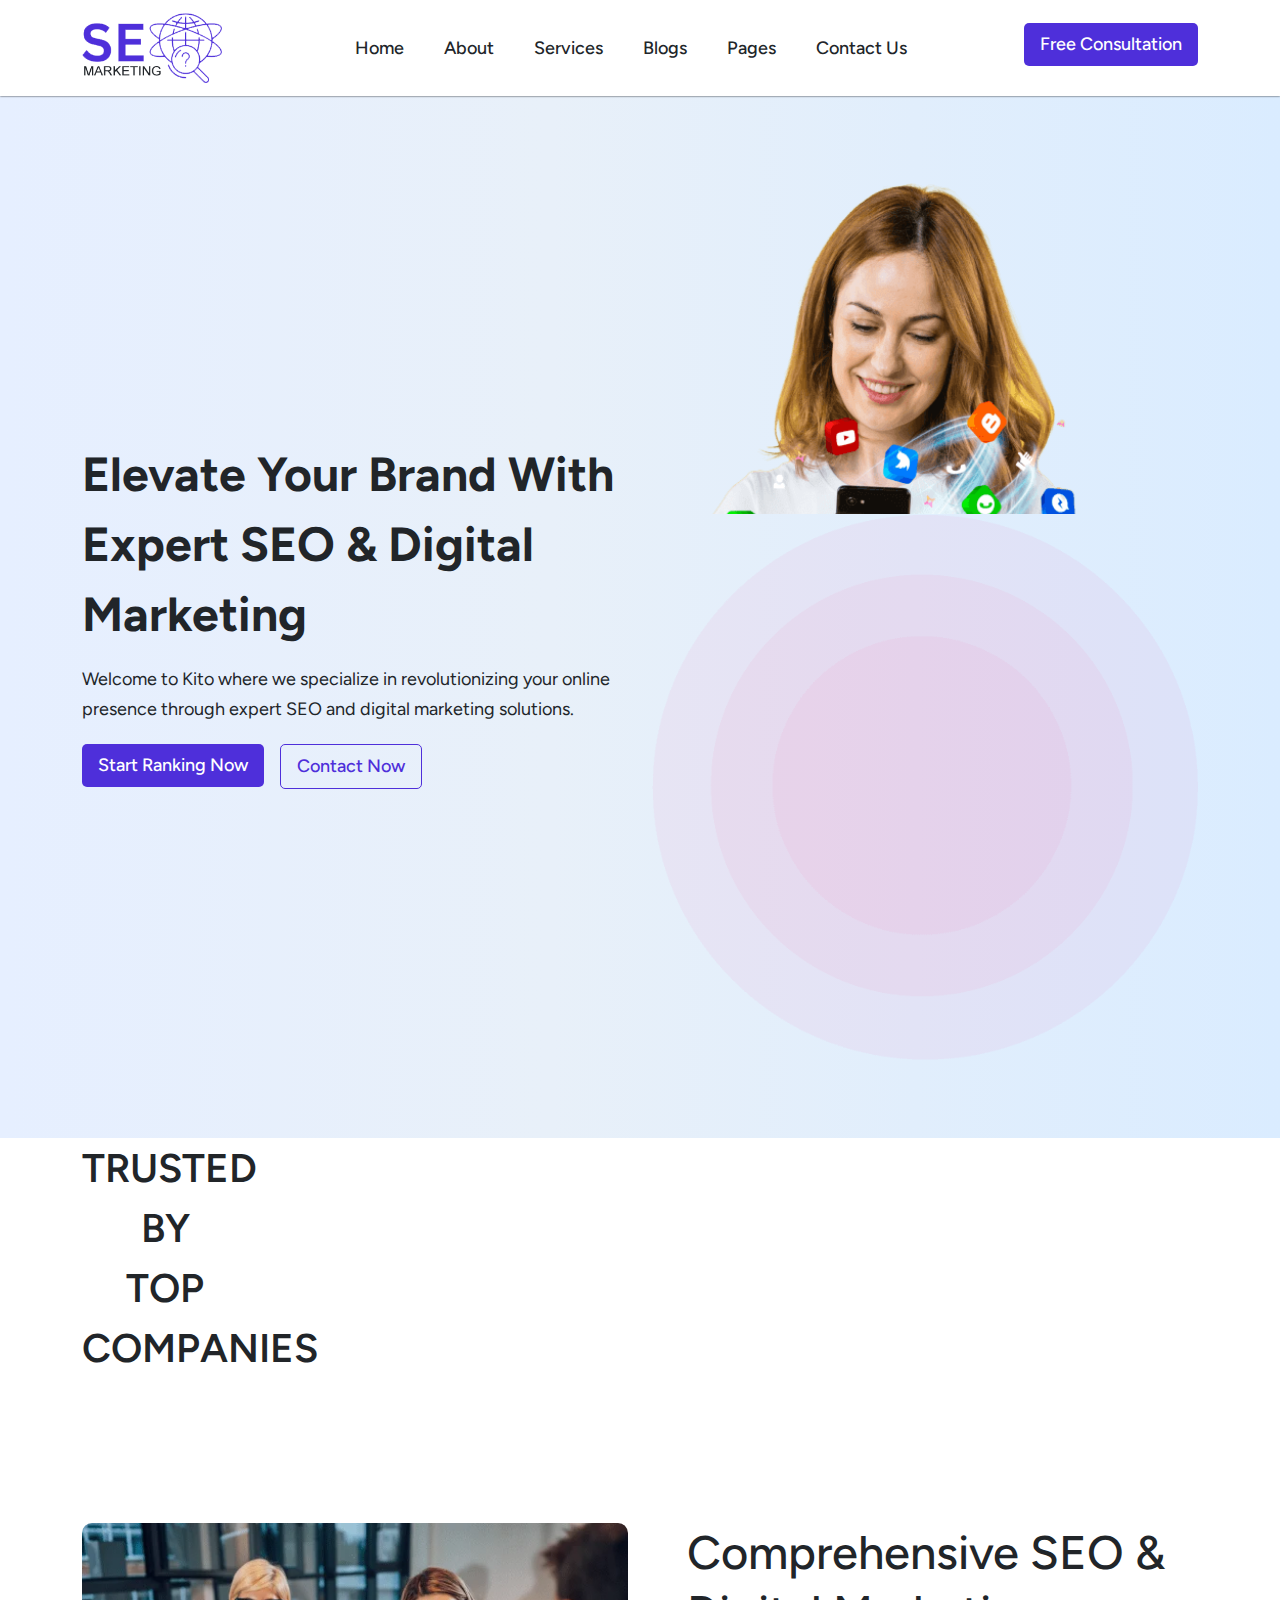
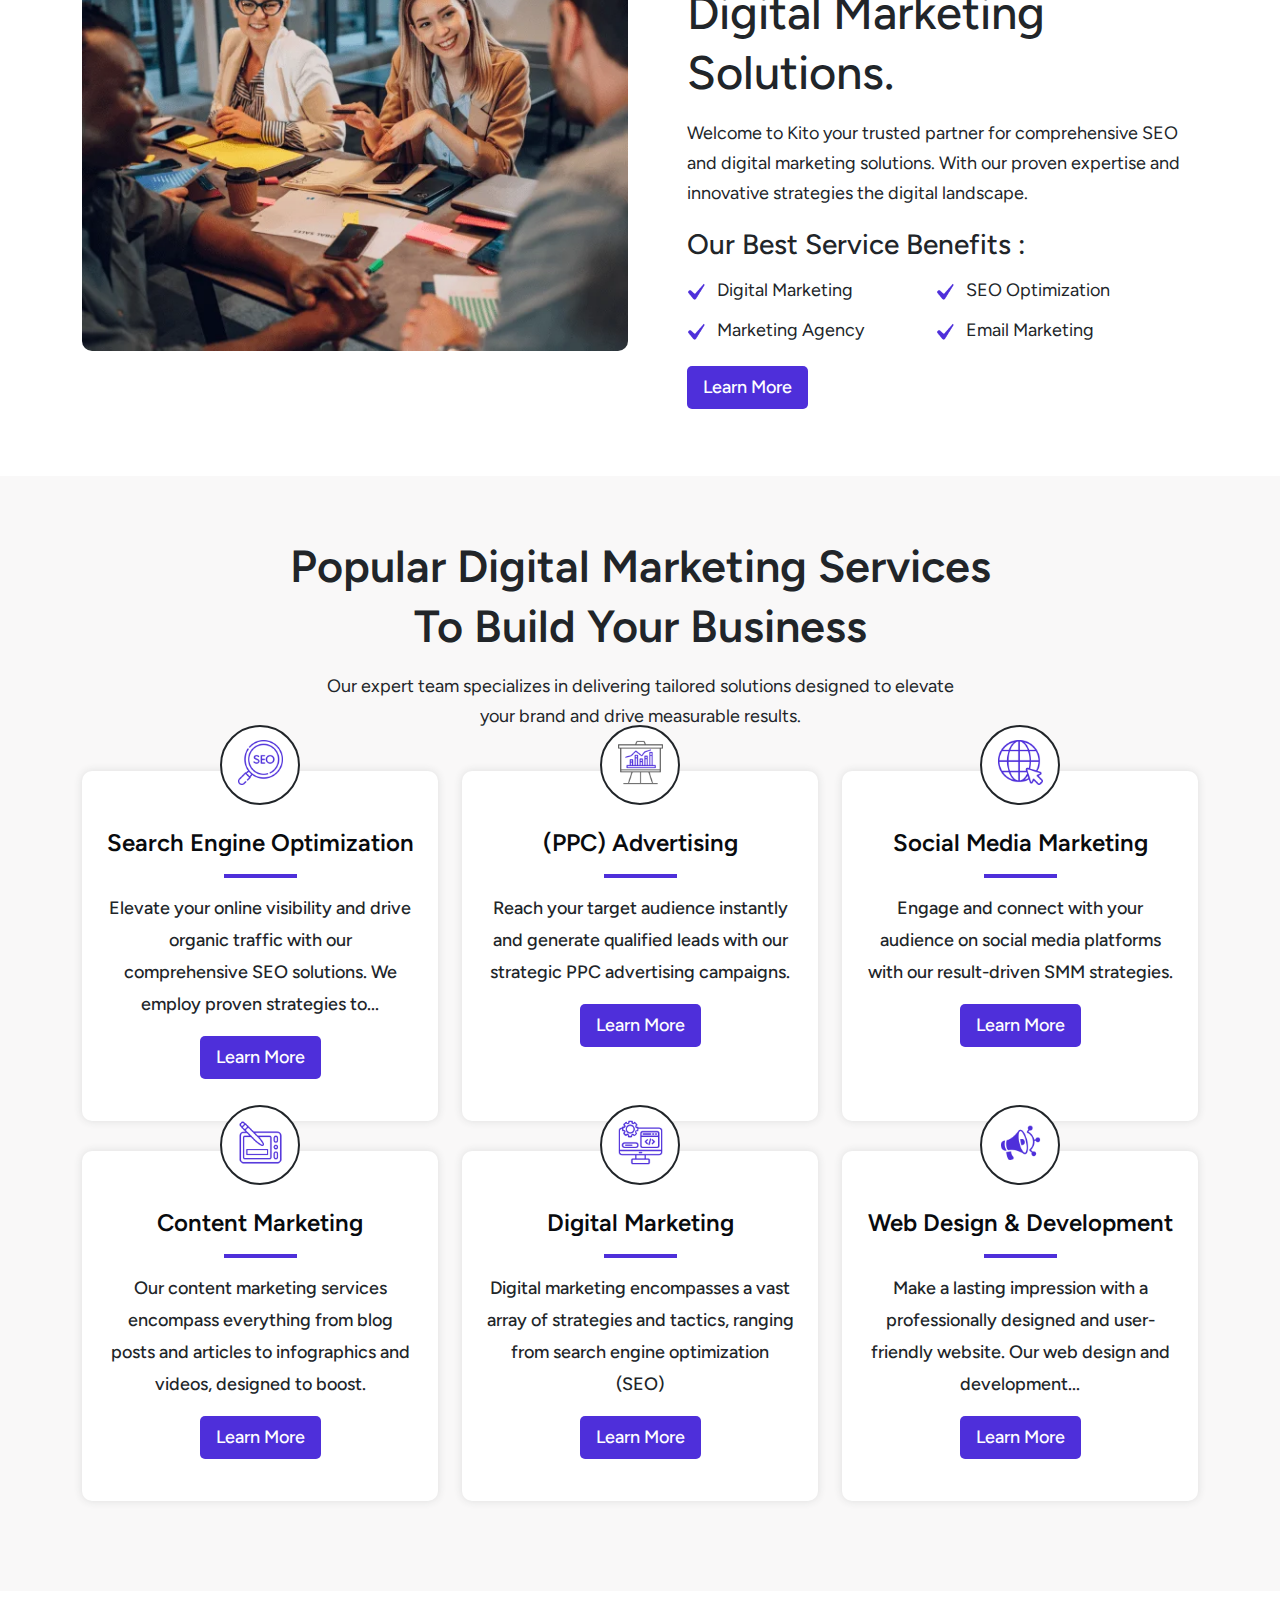
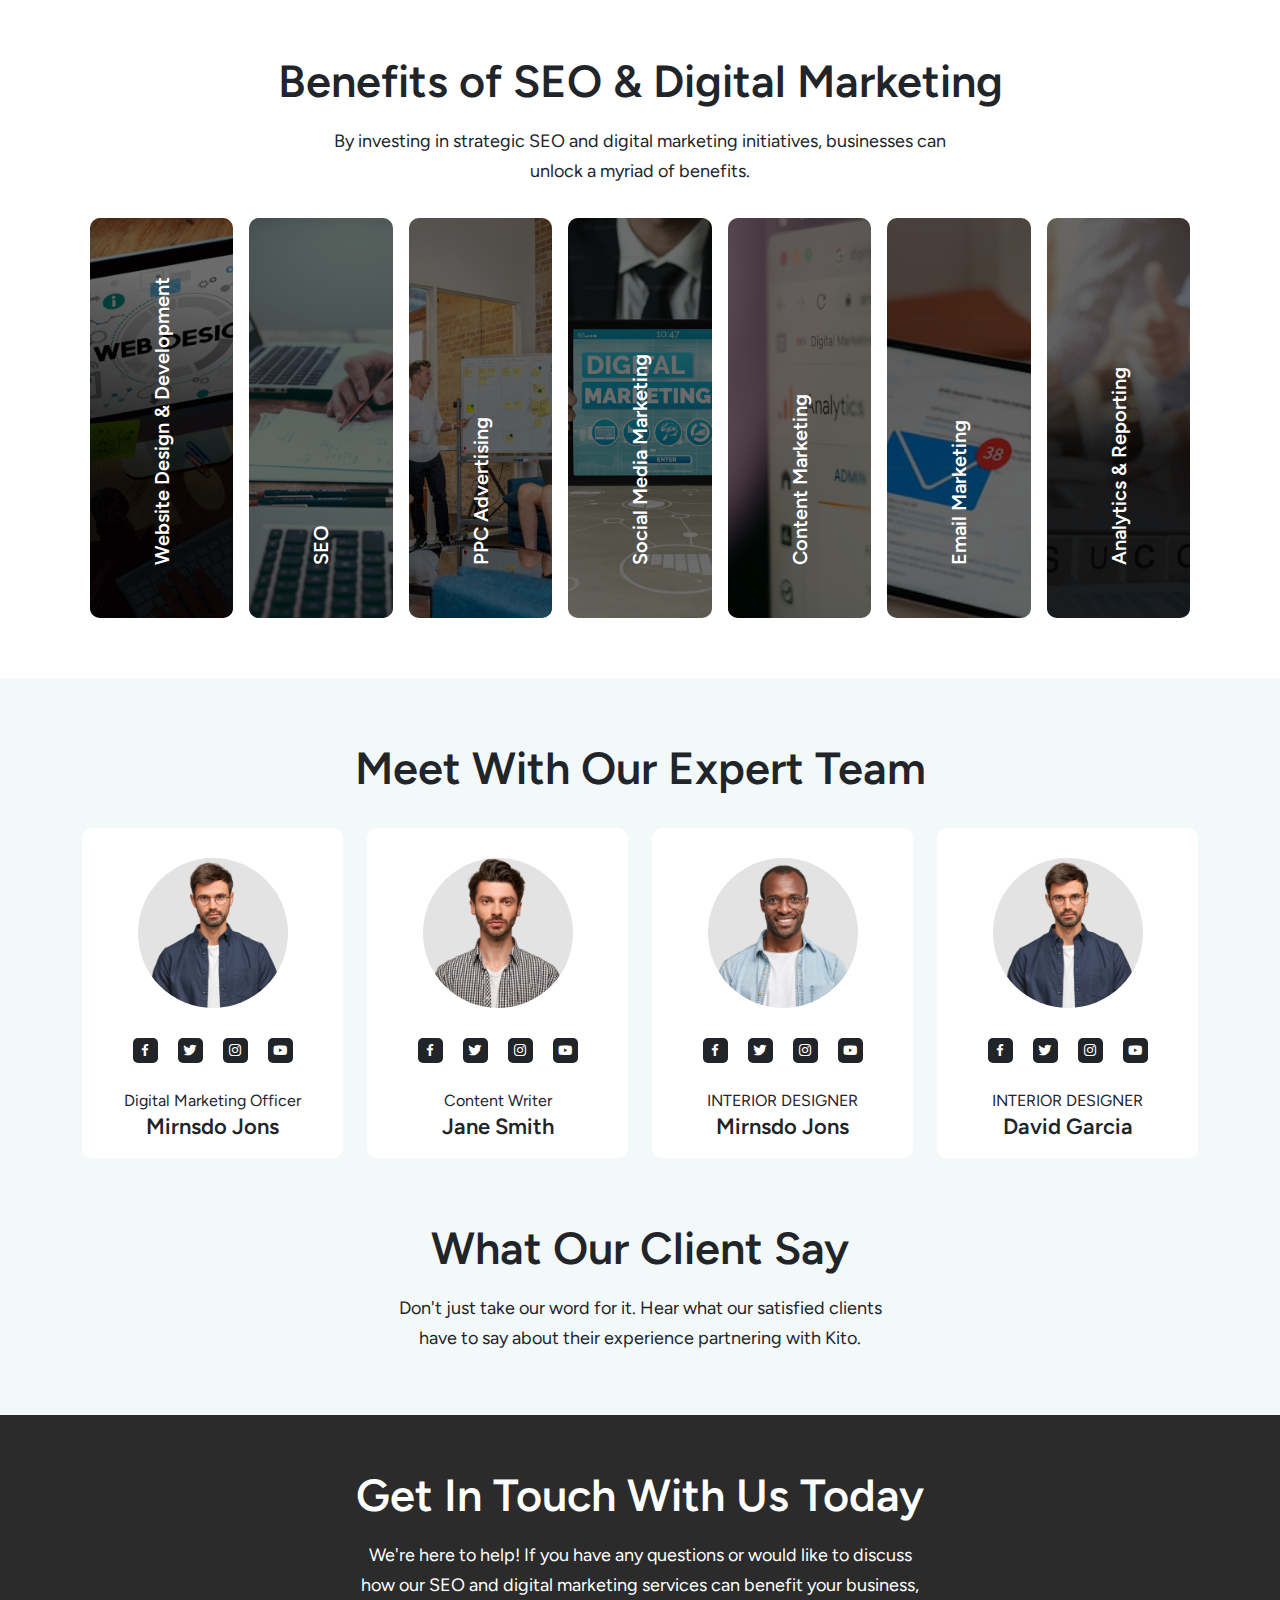
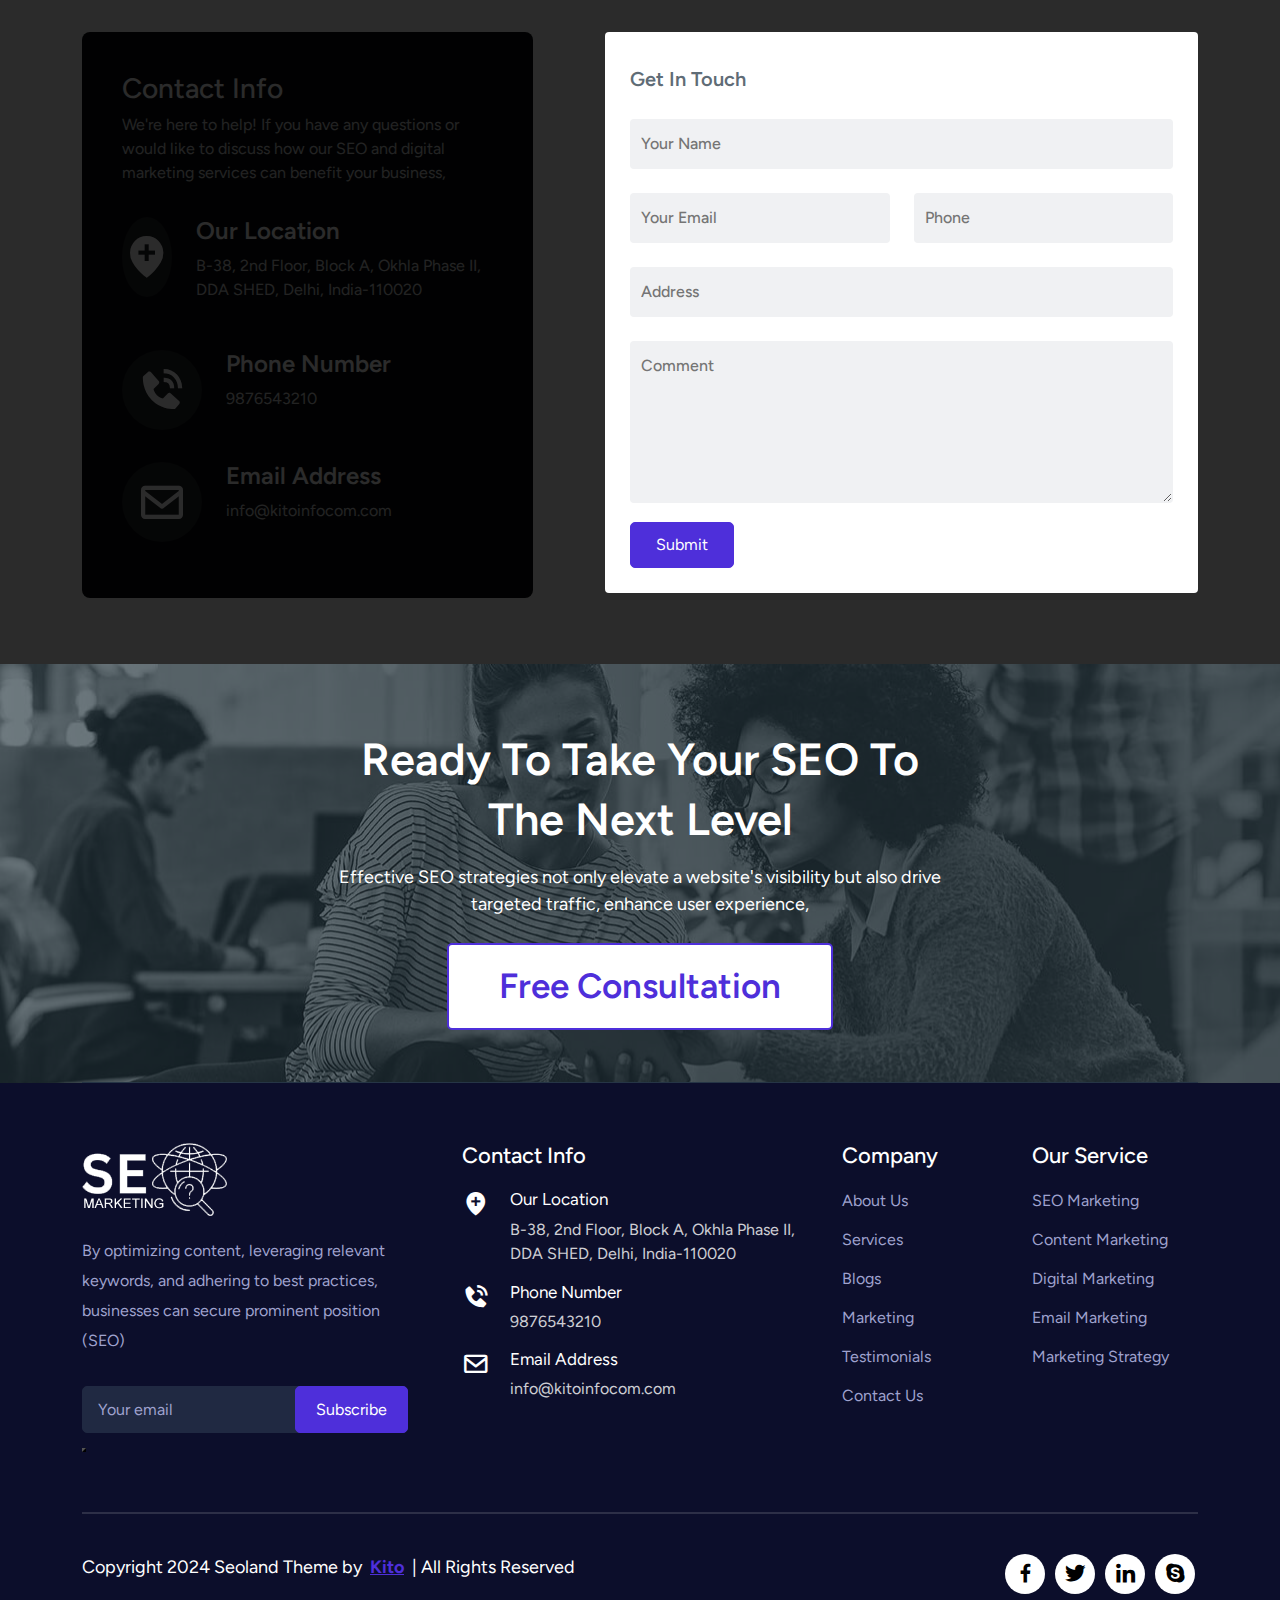
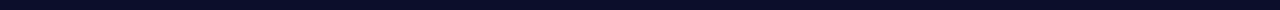
<file: index.html>
<!DOCTYPE html>
<html lang="en">

<head>
    <meta charset="UTF-8">
    <link rel="stylesheet" href="css/style.css">
    <link rel="stylesheet" href="	https://cdn.jsdelivr.net/npm/bootstrap@5.3.3/dist/css/bootstrap.min.css">
    <meta name="viewport" content="width=device-width, initial-scale=1.0">
    <!-- --Figtree-font-family--- -->
    <link href="https://fonts.googleapis.com/css2?family=Figtree:ital,wght@0,300..900;1,300..900&display=swap"
        rel="stylesheet">

    <!-- ---font-Icon--- -->
    <link href='https://unpkg.com/boxicons@2.1.4/css/boxicons.min.css' rel='stylesheet'>
    <link rel="stylesheet" href="https://cdnjs.cloudflare.com/ajax/libs/OwlCarousel2/2.3.4/assets/owl.carousel.min.css"
        integrity="sha512-tS3S5qG0BlhnQROyJXvNjeEM4UpMXHrQfTGmbQ1gKmelCxlSEBUaxhRBj/EFTzpbP4RVSrpEikbmdJobCvhE3g=="
        crossorigin="anonymous" referrerpolicy="no-referrer" />
    <link rel="stylesheet"
        href="https://cdnjs.cloudflare.com/ajax/libs/OwlCarousel2/2.3.4/assets/owl.theme.default.min.css"
        integrity="sha512-sMXtMNL1zRzolHYKEujM2AqCLUR9F2C4/05cdbxjjLSRvMQIciEPCQZo++nk7go3BtSuK9kfa/s+a4f4i5pLkw=="
        crossorigin="anonymous" referrerpolicy="no-referrer" />
    <title>KitoTask</title>
</head>

<body>

    <div class="header" id="header">
        <nav class="navbar navbar-expand-lg">
            <div class="container">
                <a class="navbar-brand" href="#"><img src="images/logo_1.png" alt=""></a>
                <button class="navbar-toggler" type="button" data-bs-toggle="collapse"
                    data-bs-target="#navbarSupportedContent" aria-controls="navbarSupportedContent"
                    aria-expanded="false" aria-label="Toggle navigation">
                    <div class="toggle_btn">
                        <div class="menu_line1"></div>
                        <div class="menu_line2"></div>
                        <div class="menu_line3"></div>
                    </div>
                </button>
                <div class="collapse navbar-collapse" id="navbarSupportedContent">
                    <ul class="navbar-nav m-auto mb-2 mb-lg-0">
                        <li class="nav-item nave-pd">
                            <a class="nav-link" href="index.html">Home</a>
                        </li>
                        <li class="nav-item">
                            <a class="nav-link" href="About.html">About</a>
                        </li>
                        <li class="nav-item">
                            <a class="nav-link" href="service.html">Services</a>
                        </li>
                        <li class="nav-item">
                            <a class="nav-link" href="#">Blogs</a>
                        </li>

                        <li class="nav-item">
                            <a class="nav-link" href="#">Pages</a>
                        </li>
                        <li class="nav-item">
                            <a class="nav-link" href="#">Contact Us</a>
                        </li>
                    </ul>
                    <div class="button d-lg-block d-none"><a href="#" class="header_btn">Free Consultation </a></div>

                </div>
            </div>
        </nav>
    </div>


    <!-- --banner-sec-- -->
    <div class="banner">
        <div class="container">
            <div class="row align-items-center">
                <div class="col-lg-6 col-md-12">
                    <div class="banner-left-cont">
                        <h1>Elevate Your Brand With Expert SEO & Digital Marketing</h1>
                        <p>Welcome to Kito where we specialize in revolutionizing your online <br
                                class="d-lg-block d-none">presence through expert SEO and digital marketing solutions.
                        </p>
                        <div class="d-flex gap-3 banner-button">
                            <div class="button"><a href="#" class="header_btn">Start Ranking Now </a></div>
                            <div class="button"><a href="tel:9876543210" class="header_btn cont-btn"> Contact Now </a>
                            </div>
                        </div>
                    </div>
                </div>
                <div class="col-lg-6 col-md-12 py-5">
                    <div class="banner-right-cont">
                        <div class="main-images-area">
                            <div class="banner_img">
                                <img src="images/banner_img.png" alt="">
                            </div>
                            <div class="banner_img1">
                                <img src="images/header-imgbg.png" alt="">
                            </div>
                        </div>
                    </div>
                </div>
            </div>
        </div>
    </div>

    <!-- --client-clider--- -->
    <div class="slider-section">
        <div class="container">
            <div class="row align-items-center">
                <div class="col-lg-2 col-md-12">
                    <div class="sldier-head text-md-center text-lg-start">
                        <p>Trusted by <br class="d-lg-block d-none"> Top Companies</p>
                    </div>
                </div>
                <div class="col-lg-10">
                    <div class="owl-carousel owl-theme" id="client">
                        <div class="item">
                            <div class="slider-image">
                                <img src="images/amzon.png" alt="">
                            </div>
                        </div>
                        <div class="item">
                            <div class="slider-image">
                                <img src="images/airbrand.png" alt="">
                            </div>
                        </div>
                        <div class="item">
                            <div class="slider-image">
                                <img src="images/fedex.png" alt="">
                            </div>
                        </div>
                        <div class="item">
                            <div class="slider-image">
                                <img src="images/microshoft.png" alt="">
                            </div>
                        </div>
                        <div class="item">
                            <div class="slider-image">
                                <img src="images/goggle.png" alt="">
                            </div>
                        </div>
                        <div class="item">
                            <div class="slider-image">
                                <img src="images/fedex.png" alt="">
                            </div>
                        </div>
                        <div class="item">
                            <div class="slider-image">
                                <img src="images/amzon.png" alt="">
                            </div>
                        </div>
                    </div>
                </div>
            </div>
        </div>
    </div>

    <div class="all-section-bg">
        <!-- --client-clider--- -->
        <div class="about-section">
            <div class="container">
                <div class="row">
                    <div class="col-lg-6 col-md-12">
                        <div class="about-right-sec">
                            <img src="images/about_img.webp" alt="">
                        </div>
                    </div>
                    <div class="col-lg-6 col-md-12">
                        <div class="about-right-sec">
                            <div class="about-right-heading">
                                <h2>Comprehensive SEO & Digital Marketing Solutions.</h2>
                                <p>Welcome to Kito your trusted partner for comprehensive SEO and digital marketing
                                    solutions. With our proven expertise and innovative strategies the digital
                                    landscape. </p>
                                <div class="about-benifits">
                                    <h3>Our Best Service Benefits :</h3>
                                    <ul class="p-0">
                                        <li><img src="images/check-mark.png" alt="">Digital Marketing</li>
                                        <li><img src="images/check-mark.png" alt="">SEO Optimization</li>
                                        <li><img src="images/check-mark.png" alt="">Marketing Agency</li>
                                        <li><img src="images/check-mark.png" alt="">Email Marketing</li>
                                    </ul>
                                </div>
                                <div class="button"><a href="#" class="header_btn">Learn More </a></div>
                            </div>
                        </div>
                    </div>
                </div>
            </div>
        </div>


        <!-- ---service--sec-- -->

        <div class="service-sec">
            <div class="container">
                <div class="row">
                    <div class="col-12">
                        <div class="section_heading">
                            <h2>Popular Digital Marketing Services To Build Your Business</h2>
                            <p>Our expert team specializes in delivering tailored solutions designed to elevate <br
                                    class="d-md-block d-none">
                                your brand and drive measurable results.</p>
                        </div>
                    </div>
                </div>

                <div class="row pt-4">
                    <div class="col-lg-4 col-md-6">
                        <div class="service-boxarea">
                            <div class="icons">
                                <img src="images/seo.png" alt="">
                            </div>
                            <div class="content">
                                <a href="#">Search Engine Optimization</a>
                                <p>Elevate your online visibility and drive organic traffic with our comprehensive SEO
                                    solutions. We employ proven strategies to...</p>
                                <div class="button"><a href="#" class="header_btn bgChange">Learn More </a></div>
                            </div>
                        </div>
                    </div>
                    <div class="col-lg-4 col-md-6">
                        <div class="service-boxarea">
                            <div class="icons">
                                <img src="images/business-graph.png" alt="">
                            </div>
                            <div class="content">
                                <a href="#">(PPC) Advertising</a>
                                <p>Reach your target audience instantly and generate qualified leads with our strategic
                                    PPC advertising campaigns.
                                </p>
                                <div class="button"><a href="#" class="header_btn bgChange">Learn More </a></div>
                            </div>
                        </div>
                    </div>
                    <div class="col-lg-4 col-md-6">
                        <div class="service-boxarea">
                            <div class="icons">
                                <img src="images/internet.png" alt="">
                            </div>
                            <div class="content">
                                <a href="#">Social Media Marketing</a>
                                <p>Engage and connect with your audience on social media platforms with our
                                    result-driven SMM strategies.
                                </p>
                                <div class="button"><a href="#" class="header_btn bgChange">Learn More </a></div>
                            </div>
                        </div>
                    </div>
                    <div class="col-lg-4 col-md-6">
                        <div class="service-boxarea">
                            <div class="icons">
                                <img src="images/graphic-tablet.png" alt="">
                            </div>
                            <div class="content">
                                <a href="#">Content Marketing</a>
                                <p>Our content marketing services encompass everything from blog posts and articles to
                                    infographics and videos, designed to boost.
                                </p>
                                <div class="button"><a href="#" class="header_btn bgChange">Learn More </a></div>
                            </div>
                        </div>
                    </div>
                    <div class="col-lg-4 col-md-6">
                        <div class="service-boxarea">
                            <div class="icons">
                                <img src="images/development.png" alt="">
                            </div>
                            <div class="content">
                                <a href="#">Digital Marketing</a>
                                <p>Digital marketing encompasses a vast array of strategies and tactics, ranging from
                                    search engine optimization (SEO)</p>
                                <div class="button"><a href="#" class="header_btn bgChange">Learn More </a></div>
                            </div>
                        </div>
                    </div>
                    <div class="col-lg-4 col-md-6">
                        <div class="service-boxarea">
                            <div class="icons">
                                <img src="images/megaphone.png" alt="">
                            </div>
                            <div class="content">
                                <a href="#">Web Design & Development</a>
                                <p>Make a lasting impression with a professionally designed and user-friendly website.
                                    Our web design and development...
                                </p>
                                <div class="button"><a href="#" class="header_btn bgChange">Learn More </a></div>
                            </div>
                        </div>
                    </div>
                </div>
            </div>
        </div>

        <!-- ---market-benif-sec-- -->

        <div class="market-benift">
            <div class="container">
                <div class="row">
                    <div class="col-12">
                        <div class="section_heading">
                            <h2>Benefits of SEO & Digital Marketing
                            </h2>
                            <p>By investing in strategic SEO and digital marketing initiatives, businesses can
                                <br class="d-md-block d-none">
                                unlock a myriad of benefits.
                            </p>
                        </div>
                    </div>
                </div>
                <div class="row pt-3">
                    <div class="col-lg-12">
                        <div class="market_study_1_list d-lg-flex">
                            <div class="market_study_box" id="myElement">
                                <a href="#" class="case_study_thumb"></a>
                                <div class="content-area">
                                    <a href="#">Website Design & Development</a>
                                </div>
                                <div class="content-area-bottom">
                                    <a href="#">Website Design & Development</a>
                                    <p>We understand the critical role that a well-designed and user-friendly website
                                        plays in shaping your online presence driving.</p>
                                </div>
                            </div>
                            <div class="market_study_box" id="myElement">
                                <a href="#" class="case_study_thumb case_study_thumb2"></a>
                                <div class="content-area">
                                    <a href="#">SEO</a>
                                </div>
                                <div class="content-area-bottom">
                                    <a href="#">SEO</a>
                                    <p>We understand the critical role that a well-designed and user-friendly website
                                        plays in shaping your online presence driving.</p>
                                </div>
                            </div>
                            <div class="market_study_box" id="myElement">
                                <a href="#" class="case_study_thumb case_study_thumb3"></a>
                                <div class="content-area">
                                    <a href="#">PPC Advertising</a>
                                </div>
                                <div class="content-area-bottom">
                                    <a href="#">PPC Advertising</a>
                                    <p>We understand the critical role that a well-designed and user-friendly website
                                        plays in shaping your online presence driving.</p>
                                </div>
                            </div>
                            <div class="market_study_box" id="myElement">
                                <a href="#" class="case_study_thumb case_study_thumb4"></a>
                                <div class="content-area">
                                    <a href="#">Social Media Marketing</a>
                                </div>
                                <div class="content-area-bottom">
                                    <a href="#">Social Media Marketing</a>
                                    <p>We understand the critical role that a well-designed and user-friendly website
                                        plays in shaping your online presence driving.</p>
                                </div>
                            </div>
                            <div class="market_study_box" id="myElement">
                                <a href="#" class="case_study_thumb case_study_thumb5"></a>
                                <div class="content-area">
                                    <a href="#">Content Marketing</a>
                                </div>
                                <div class="content-area-bottom">
                                    <a href="#">Content Marketing</a>
                                    <p>We understand the critical role that a well-designed and user-friendly website
                                        plays in shaping your online presence driving.</p>
                                </div>
                            </div>
                            <div class="market_study_box" id="myElement">
                                <a href="#" class="case_study_thumb case_study_thumb6"></a>
                                <div class="content-area">
                                    <a href="#">Email Marketing</a>
                                </div>
                                <div class="content-area-bottom">
                                    <a href="#">Email Marketing</a>
                                    <p>We understand the critical role that a well-designed and user-friendly website
                                        plays in shaping your online presence driving.</p>
                                </div>
                            </div>
                            <div class="market_study_box" id="myElement">
                                <a href="#" class="case_study_thumb case_study_thumb7"></a>
                                <div class="content-area">
                                    <a href="#">Analytics & Reporting</a>
                                </div>
                                <div class="content-area-bottom">
                                    <a href="#">Analytics & Reporting</a>
                                    <p>We understand the critical role that a well-designed and user-friendly website
                                        plays in shaping your online presence driving.</p>
                                </div>
                            </div>
                        </div>
                    </div>
                </div>
            </div>
        </div>
        <!-- /* ----temas-sec--- */ -->

        <section id="team-sec">
            <div class="container">
                <div class="teams-main">
                    <div class="row">
                        <div class="col-12">
                            <div class="section_heading">
                                <h2>Meet With Our Expert Team</h2>
                            </div>
                        </div>
                    </div>

                    <div class="team-column">
                        <div class="row">
                            <div class="col-md-6 col-lg-3 col-sm-12">
                                <div class="team-wrap">
                                    <div class="team-wrap-img">
                                        <img src="images/team__1.png" alt="">
                                    </div>
                                    <div class="team-links">
                                        <div class="teams-social-icon">
                                            <ul>
                                                <li><a href="#"><i class='bx bxl-facebook'></i>
                                                    </a></li>
                                                <li><a href="#"><i class='bx bxl-twitter'></i></a></li>
                                                <li><a href="#"><i class='bx bxl-instagram'></i>
                                                    </a></li>
                                                <li><a href="#"><i class='bx bxl-youtube'></i>
                                                    </a></li>
                                            </ul>
                                        </div>
                                    </div>
                                    <div class="team-content">
                                        <p>Digital Marketing Officer</p>
                                        <h3><a href="#">Mirnsdo Jons</a></h3>
                                    </div>
                                </div>
                            </div>
                            <div class="col-md-6 col-lg-3 col-sm-12">
                                <div class="team-wrap">
                                    <div class="team-wrap-img">
                                        <img src="images/team__2.png" alt="">
                                    </div>
                                    <div class="team-links">
                                        <div class="teams-social-icon">
                                            <ul>
                                                <li><a href="#"><i class='bx bxl-facebook'></i>
                                                    </a></li>
                                                <li><a href="#"><i class='bx bxl-twitter'></i></a></li>
                                                <li><a href="#"><i class='bx bxl-instagram'></i>
                                                    </a></li>
                                                <li><a href="#"><i class='bx bxl-youtube'></i>
                                                    </a></li>
                                            </ul>
                                        </div>
                                    </div>
                                    <div class="team-content">
                                        <p>Content Writer</p>
                                        <h3><a href="#">Jane Smith</a></h3>
                                    </div>
                                </div>
                            </div>
                            <div class="col-md-6 col-lg-3 col-sm-12">
                                <div class="team-wrap">
                                    <div class="team-wrap-img">
                                        <img src="images/team__3.png" alt="">
                                    </div>
                                    <div class="team-links">
                                        <div class="teams-social-icon">
                                            <ul>
                                                <li><a href="#"><i class='bx bxl-facebook'></i>
                                                    </a></li>
                                                <li><a href="#"><i class='bx bxl-twitter'></i></a></li>
                                                <li><a href="#"><i class='bx bxl-instagram'></i>
                                                    </a></li>
                                                <li><a href="#"><i class='bx bxl-youtube'></i>
                                                    </a></li>
                                            </ul>
                                        </div>
                                    </div>
                                    <div class="team-content">
                                        <p>INTERIOR DESIGNER</p>
                                        <h3><a href="#">Mirnsdo Jons</a></h3>
                                    </div>
                                </div>
                            </div>
                            <div class="col-md-6 col-lg-3 col-sm-12">
                                <div class="team-wrap">
                                    <div class="team-wrap-img">
                                        <img src="images/team__1.png" alt="">
                                    </div>
                                    <div class="team-links">
                                        <div class="teams-social-icon">
                                            <ul>
                                                <li><a href="#"><i class='bx bxl-facebook'></i>
                                                    </a></li>
                                                <li><a href="#"><i class='bx bxl-twitter'></i></a></li>
                                                <li><a href="#"><i class='bx bxl-instagram'></i>
                                                    </a></li>
                                                <li><a href="#"><i class='bx bxl-youtube'></i>
                                                    </a></li>
                                            </ul>
                                        </div>
                                    </div>
                                    <div class="team-content">
                                        <p>INTERIOR DESIGNER</p>
                                        <h3><a href="#">David Garcia</a></h3>
                                    </div>
                                </div>
                            </div>
                        </div>
                    </div>
                </div>
            </div>
        </section>

        <!-- ----tesimonial--sec-- -->
        <div class="testimonial-sec">
            <div class="container">
                <div class="row">
                    <div class="col-12">
                        <div class="section_heading">
                            <h2>What Our Client Say
                            </h2>
                            <p>Don't just take our word for it. Hear what our satisfied clients

                                <br class="d-md-block d-none">
                                have to say about their experience partnering with Kito.
                            </p>
                        </div>
                    </div>
                </div>
                <div class="row pt-3">
                    <div class="col-lg-12">
                        <div class="owl-carousel owl-theme" id="testimonial">
                            <div class="item">
                                <div class="testimonial-card">
                                    <ul class="d-flex p-0">
                                        <li><i class='bx bxs-star'></i></li>
                                        <li><i class='bx bxs-star'></i></li>
                                        <li><i class='bx bxs-star'></i></li>
                                        <li><i class='bx bxs-star'></i></li>
                                        <li><i class='bx bxs-star'></i></li>
                                    </ul>
                                    <p class="para">“Partnering with Kito has been a transformative experience for our
                                        business. Their comprehensive approach to digital marketing has not only
                                        elevated our online presence but also streamlined our marketing efforts across
                                        multiple channels.”</p>

                                    <div class="testmonial-area d-flex">
                                        <div class="images-content d-flex">
                                            <div class="testmonial-img">
                                                <img src="images/testimonial-img3.png" alt="">
                                            </div>
                                            <div class="contents">
                                                <a href="#">Orlando Schulist</a>
                                                <p>Company Owner</p>
                                            </div>
                                        </div>
                                    </div>
                                </div>
                            </div>
                            <div class="item">
                                <div class="testimonial-card">
                                    <ul class="d-flex p-0">
                                        <li><i class='bx bxs-star'></i></li>
                                        <li><i class='bx bxs-star'></i></li>
                                        <li><i class='bx bxs-star'></i></li>
                                        <li><i class='bx bxs-star'></i></li>
                                        <li><i class='bx bxs-star'></i></li>
                                    </ul>
                                    <p class="para">“Partnering with Kito has been a transformative experience for our
                                        business. Their comprehensive approach to digital marketing has not only
                                        elevated our online presence but also streamlined our marketing efforts across
                                        multiple channels.”</p>

                                    <div class="testmonial-area d-flex">
                                        <div class="images-content d-flex">
                                            <div class="testmonial-img">
                                                <img src="images/testimonial-img3.png" alt="">
                                            </div>
                                            <div class="contents">
                                                <a href="#">Orlando Schulist</a>
                                                <p>Company Owner</p>
                                            </div>
                                        </div>
                                    </div>
                                </div>
                            </div>
                            <div class="item">
                                <div class="testimonial-card">
                                    <ul class="d-flex p-0">
                                        <li><i class='bx bxs-star'></i></li>
                                        <li><i class='bx bxs-star'></i></li>
                                        <li><i class='bx bxs-star'></i></li>
                                        <li><i class='bx bxs-star'></i></li>
                                        <li><i class='bx bxs-star'></i></li>
                                    </ul>
                                    <p class="para">“Partnering with Kito has been a transformative experience for our
                                        business. Their comprehensive approach to digital marketing has not only
                                        elevated our online presence but also streamlined our marketing efforts across
                                        multiple channels.”</p>

                                    <div class="testmonial-area d-flex">
                                        <div class="images-content d-flex">
                                            <div class="testmonial-img">
                                                <img src="images/testimonial-img3.png" alt="">
                                            </div>
                                            <div class="contents">
                                                <a href="#">Orlando Schulist</a>
                                                <p>Company Owner</p>
                                            </div>
                                        </div>
                                    </div>
                                </div>
                            </div>
                            <div class="item">
                                <div class="testimonial-card">
                                    <ul class="d-flex p-0">
                                        <li><i class='bx bxs-star'></i></li>
                                        <li><i class='bx bxs-star'></i></li>
                                        <li><i class='bx bxs-star'></i></li>
                                        <li><i class='bx bxs-star'></i></li>
                                        <li><i class='bx bxs-star'></i></li>
                                    </ul>
                                    <p class="para">“Partnering with Kito has been a transformative experience for our
                                        business. Their comprehensive approach to digital marketing has not only
                                        elevated our online presence but also streamlined our marketing efforts across
                                        multiple channels.”</p>

                                    <div class="testmonial-area d-flex">
                                        <div class="images-content d-flex">
                                            <div class="testmonial-img">
                                                <img src="images/testimonial-img3.png" alt="">
                                            </div>
                                            <div class="contents">
                                                <a href="#">Orlando Schulist</a>
                                                <p>Company Owner</p>
                                            </div>
                                        </div>
                                    </div>
                                </div>
                            </div>



                        </div>
                    </div>
                </div>
            </div>
        </div>

        <!-- /* ---Contact-sec-- */ -->

        <div class="contact-sec">
            <div class="container">
                <div class="row">
                    <div class="col-12">
                        <div class="section_heading">
                            <h2>Get In Touch With Us Today </h2>
                            <p>We're here to help! If you have any questions or would like to discuss
                                <br class="d-md-block d-none">
                                how our SEO and digital marketing services can benefit your business,
                            </p>
                        </div>
                    </div>
                </div>

                <div class="row py-3">
                    <div class="col-lg-5 col-md-12">
                        <div class="contact-info-area">
                            <h3>Contact Info</h3>
                            <p>We're here to help! If you have any questions or would like to discuss how our SEO and
                                digital marketing services can benefit your business,</p>

                            <div class="contact-auhtor-box d-flex py-3">
                                <div class="icon">
                                    <i class='bx bxs-location-plus'></i>
                                </div>
                                <div class="connect-info">
                                    <h4>Our Location</h4>
                                    <p>B-38, 2nd Floor, Block A, Okhla Phase II, DDA SHED, Delhi, India-110020
                                    </p>
                                </div>
                            </div>
                            <div class="contact-auhtor-box d-flex py-3">
                                <div class="icon">
                                    <i class='bx bxs-phone-call'></i>
                                </div>
                                <div class="connect-info">
                                    <h4>Phone Number</h4>
                                    <a href="tel:">9876543210</a>
                                </div>
                            </div>
                            <div class="contact-auhtor-box d-flex py-3">
                                <div class="icon">
                                    <i class='bx bx-envelope'></i>
                                </div>
                                <div class="connect-info">
                                    <h4>Email Address
                                    </h4>
                                    <a href="mailto:info@kitoinfocom.com">info@kitoinfocom.com</a>
                                </div>
                            </div>
                        </div>
                    </div>

                    <div class="col-lg-7 col-md-12 form-pd">
                        <div class="input-form">
                            <div class="input-headding">
                                <h4>Get In Touch</h4>
                            </div>
                            <form action="">
                                <div class="input-feild">
                                    <input type="text" placeholder="Your Name" required>
                                </div>
                                <div class="dubble-input">
                                    <div class="row">
                                        <div class="col-6">
                                            <div class="input-feild">
                                                <input type="email" placeholder="Your Email" required>
                                            </div>
                                        </div>
                                        <div class="col-6">
                                            <div class="input-feild">
                                                <input type="text" placeholder="Phone" required>
                                            </div>
                                        </div>
                                    </div>
                                </div>
                                <div class="input-feild">
                                    <input type="text" placeholder="Address" required>
                                </div>

                                <div class="input-feild">
                                    <textarea id="" cols="30" rows="5" placeholder="Comment"></textarea>
                                </div>

                                <div class="input-btn">
                                    <input type="submit" value="Submit" class="btn-left">

                                    </a>
                                </div>
                            </form>

                        </div>
                    </div>
                </div>
            </div>
        </div>

        <!-- ---Call-to -action--- -->
        <div class="cta-section">
            <div class="container">
                <div class="footer-cta">
                    <div class="row">
                        <div class="col-lg-12 col-md-12 text-lg-start text-md-center">
                            <div class="footer-cta-left">
                                <h2>Ready To Take Your SEO To<br class="d-md-block d-none"> The Next Level</h2>
                                <p>Effective SEO strategies not only elevate a website's visibility but also drive
                                    <br class="d-md-block d-none"> targeted traffic, enhance user experience,
                                </p>
                                <div class="button"><a href="#" class="header_btn">Free Consultation </a></div>

                            </div>
                        </div>
                    </div>
                </div>
            </div>
        </div>

        <!-- ---footer-sec--- -->
        <section id="footer-sec">
            <div class="container">


                <footer>
                    <div class="footer">
                        <div class="row">
                            <div class="col-lg-4 col-md-6">
                                <div class="footer-about">
                                    <div class="footer-headding">
                                        <img src="images/logo_white.png" alt="">
                                    </div>
                                    <div class="footer-content">
                                        <p>By optimizing content, leveraging relevant keywords, and adhering to best
                                            practices, businesses can secure prominent position (SEO)

                                        </p>
                                    </div>

                                    <div class="footer-cta-right">
                                        <div class="cta-input">
                                            <input type="text" placeholder="Your email ">
                                            <button>
                                                <a href="#">Subscribe</a>
                                            </button>
                                        </div>
                                    </div>

                                </div>
                            </div>

                            <div class="col-lg-4 col-md-6 mt-lg-0 mt-sm-4 ">
                                <div class="footerarea_inner">
                                    <div class="footer-headding">
                                        <h3>Contact Info</h3>
                                    </div>
                                    <div class="footer-add">
                                        <div class="contact-auhtor-box d-flex">
                                            <div class="icon">
                                                <i class="bx bxs-location-plus"></i>
                                            </div>
                                            <div class="connect-info">
                                                <h4>Our Location</h4>
                                                <p>B-38, 2nd Floor, Block A, Okhla Phase II, DDA SHED, Delhi,
                                                    India-110020
                                                </p>
                                            </div>
                                        </div>
                                        <div class="contact-auhtor-box d-flex">
                                            <div class="icon">
                                                <i class="bx bxs-phone-call"></i>
                                            </div>
                                            <div class="connect-info">
                                                <h4>Phone Number</h4>
                                                <a href="tel:">9876543210</a>
                                            </div>
                                        </div>
                                        <div class="contact-auhtor-box d-flex footer-mr">
                                            <div class="icon">
                                                <i class="bx bx-envelope"></i>
                                            </div>
                                            <div class="connect-info">
                                                <h4>Email Address
                                                </h4>
                                                <a href="mailto:info@kitoinfocom.com">info@kitoinfocom.com</a>
                                            </div>
                                        </div>
                                    </div>
                                </div>
                            </div>
                            <div class="col-lg-2 col-md-6 mt-lg-0 mt-md-5">
                                <div class="footerarea_inner">
                                    <div class="footer-headding">
                                        <h3>Company</h3>
                                    </div>
                                    <div class="footer-list">
                                        <ul>
                                            <li><a href="#">About Us</a></li>
                                            <li><a href="#">Services</a></li>
                                            <li><a href="#">Blogs</a></li>
                                            <li><a href="#">Marketing</a></li>
                                            <li><a href="#">Testimonials</a></li>
                                            <li><a href="#">Contact Us</a></li>
                                        </ul>
                                    </div>
                                </div>
                            </div>
                            <div class="col-lg-2 col-md-6 mt-lg-0 mt-md-4">
                                <div class="footerarea_inner">
                                    <div class="footer-headding">
                                        <h3>Our Service</h3>
                                    </div>
                                    <div class="footer-list">
                                        <ul>
                                            <li><a href="#">SEO Marketing</a></li>
                                            <li><a href="#">Content Marketing</a></li>
                                            <li><a href="#">Digital Marketing</a></li>
                                            <li><a href="#">Email Marketing</a></li>
                                            <li><a href="#">Marketing Strategy</a></li>
                                        </ul>
                                    </div>
                                </div>
                            </div>
                        </div>
                    </div>
                </footer>


                <div class="bottom-footer">
                    <div class="row">
                        <div class="col-lg-6 col-md-12">
                            <div class="copyright-text">
                                <p>Copyright 2024 Seoland Theme by <span>Kito</span> | All Rights Reserved</p>
                            </div>
                        </div>
                        <div class="col-lg-6 col-md-12">
                            <div class="footer-social-meadia">
                                <ul class=" ps-sm-0 ">
                                    <li><a href="#"><i class="bx bxl-facebook"></i></a></li>
                                    <li><a href="#"><i class="bx bxl-twitter"></i></a></li>
                                    <li><a href="#"><i class="bx bxl-linkedin"></i></a></li>
                                    <li><a href="#"><i class="bx bxl-skype"></i></a></li>
                                </ul>
                            </div>
                        </div>
                    </div>
                </div>
            </div>
    </div>
    </section>

    </div>

    <script src="https://cdnjs.cloudflare.com/ajax/libs/jquery/3.7.1/jquery.min.js"
        integrity="sha512-v2CJ7UaYy4JwqLDIrZUI/4hqeoQieOmAZNXBeQyjo21dadnwR+8ZaIJVT8EE2iyI61OV8e6M8PP2/4hpQINQ/g=="
        crossorigin="anonymous" referrerpolicy="no-referrer"></script>
    <script src="https://cdn.jsdelivr.net/npm/bootstrap@5.3.3/dist/js/bootstrap.bundle.min.js
  "></script>
    <script src="https://cdnjs.cloudflare.com/ajax/libs/OwlCarousel2/2.3.4/owl.carousel.min.js"
        integrity="sha512-bPs7Ae6pVvhOSiIcyUClR7/q2OAsRiovw4vAkX+zJbw3ShAeeqezq50RIIcIURq7Oa20rW2n2q+fyXBNcU9lrw=="
        crossorigin="anonymous" referrerpolicy="no-referrer"></script>

    <!-- Initialize Swiper -->
    <script>
        $('#testimonial').owlCarousel({
            loop: true,
            autoplay: true,
            autoplayTimeout: 2000,
            margin: 10,
            nav: false,
            responsive: {
                0: {
                    items: 1
                },
                500: {
                    items: 1
                },
                768: {
                    items: 2
                },
                1000: {
                    items: 3
                }
            }
        })
    </script>

    <script>
        $('#client').owlCarousel({
            loop: true,
            autoplay: true,
            autoplayTimeout: 1000,
            margin: 10,
            nav: false,
            dots: false,
            responsive: {
                0: {
                    items: 2
                },
                600: {
                    items: 3
                },
                768: {
                    items: 4
                },
                1000: {
                    items: 5
                }
            }
        })
    </script>
    <!-- Initialize Swiper -->

    <!-- -----sticky-header---/ -->
    <script>
        window.onscroll = function () {
            let header = document.getElementById("header");
            if (window.pageYOffset > 150) {
                header.classList.add("sticky")
            } else {
                header.classList.remove("sticky")
            }
        }

    </script>



    </script>
</body>

</html>
</file>
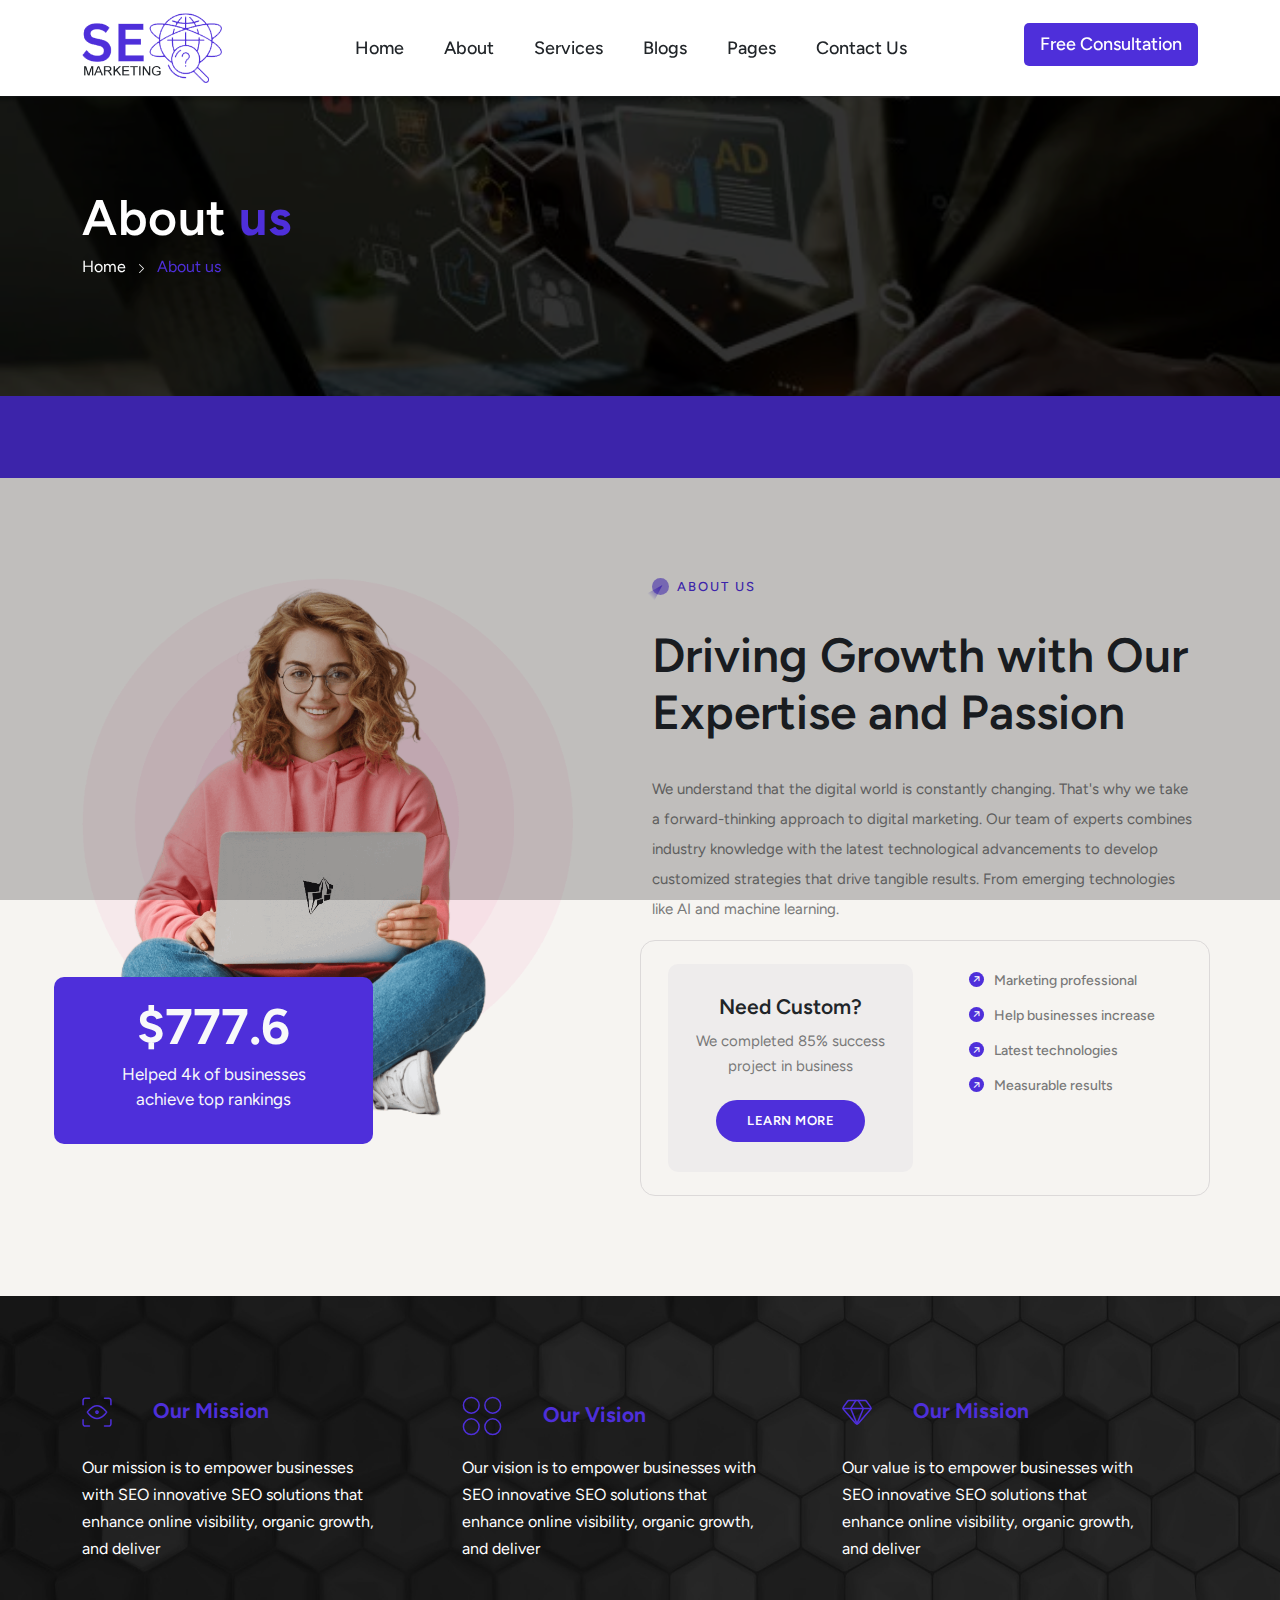
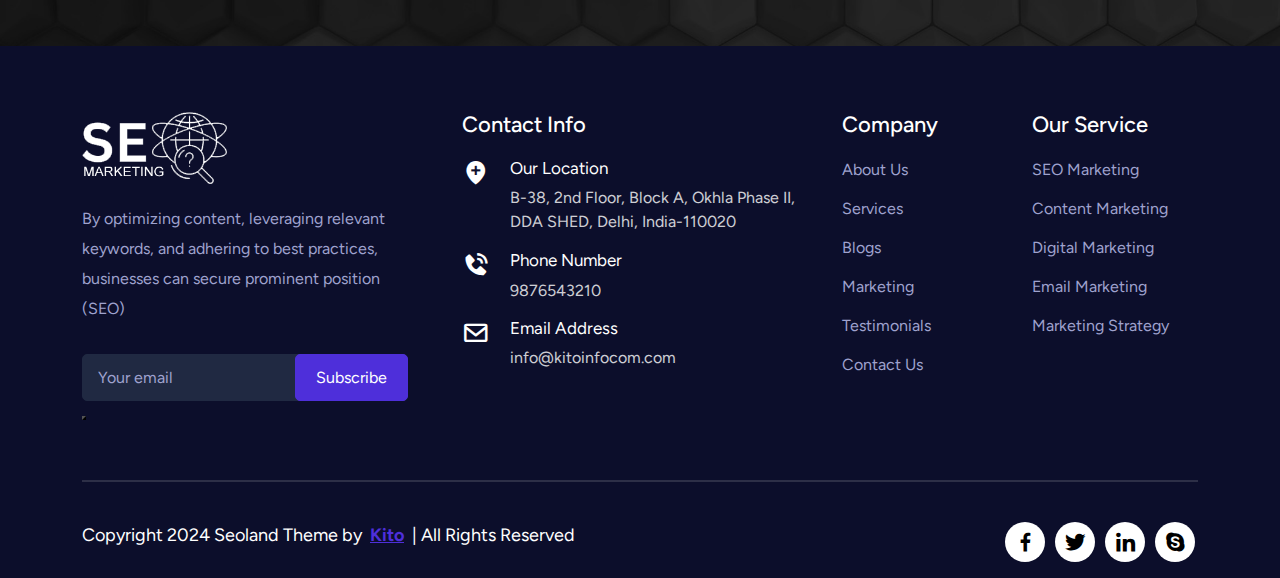
<file: About.html>
<!DOCTYPE html>
<html lang="en">

<head>
    <meta charset="UTF-8">
    <link rel="stylesheet" href="css/style.css">
    <link rel="stylesheet" href="	https://cdn.jsdelivr.net/npm/bootstrap@5.3.3/dist/css/bootstrap.min.css">
    <meta name="viewport" content="width=device-width, initial-scale=1.0">
    <!-- --Figtree-font-family--- -->
    <link href="https://fonts.googleapis.com/css2?family=Figtree:ital,wght@0,300..900;1,300..900&display=swap"
        rel="stylesheet">

    <!-- ---font-Icon--- -->
    <link href='https://unpkg.com/boxicons@2.1.4/css/boxicons.min.css' rel='stylesheet'>
    <link rel="stylesheet" href="https://cdnjs.cloudflare.com/ajax/libs/OwlCarousel2/2.3.4/assets/owl.carousel.min.css"
        integrity="sha512-tS3S5qG0BlhnQROyJXvNjeEM4UpMXHrQfTGmbQ1gKmelCxlSEBUaxhRBj/EFTzpbP4RVSrpEikbmdJobCvhE3g=="
        crossorigin="anonymous" referrerpolicy="no-referrer" />
    <link rel="stylesheet"
        href="https://cdnjs.cloudflare.com/ajax/libs/OwlCarousel2/2.3.4/assets/owl.theme.default.min.css"
        integrity="sha512-sMXtMNL1zRzolHYKEujM2AqCLUR9F2C4/05cdbxjjLSRvMQIciEPCQZo++nk7go3BtSuK9kfa/s+a4f4i5pLkw=="
        crossorigin="anonymous" referrerpolicy="no-referrer" />
    <title>KitoTask</title>
    <link rel="stylesheet" href="https://cdn.jsdelivr.net/npm/bootstrap-icons@1.11.3/font/bootstrap-icons.min.css">

</head>

<body>

    <div class="header" id="header">
        <nav class="navbar navbar-expand-lg">
            <div class="container">
                <a class="navbar-brand" href="#"><img src="images/logo_1.png" alt=""></a>
                <button class="navbar-toggler" type="button" data-bs-toggle="collapse"
                    data-bs-target="#navbarSupportedContent" aria-controls="navbarSupportedContent"
                    aria-expanded="false" aria-label="Toggle navigation">
                    <div class="toggle_btn">
                        <div class="menu_line1"></div>
                        <div class="menu_line2"></div>
                        <div class="menu_line3"></div>
                    </div>
                </button>
                <div class="collapse navbar-collapse" id="navbarSupportedContent">
                    <ul class="navbar-nav m-auto mb-2 mb-lg-0">
                        <li class="nav-item nave-pd">
                            <a class="nav-link" href="index.html">Home</a>
                        </li>
                        <li class="nav-item">
                            <a class="nav-link" href="About.html">About</a>
                        </li>
                        <li class="nav-item">
                            <a class="nav-link" href="service.html">Services</a>
                        </li>
                        <li class="nav-item">
                            <a class="nav-link" href="#">Blogs</a>
                        </li>

                        <li class="nav-item">
                            <a class="nav-link" href="#">Pages</a>
                        </li>
                        <li class="nav-item">
                            <a class="nav-link" href="#">Contact Us</a>
                        </li>
                    </ul>
                    <div class="button d-lg-block d-none"><a href="#" class="header_btn">Free Consultation </a></div>

                </div>
            </div>
        </nav>
    </div>

    <div class="about-sec">
    <div class="container">
    <div class="about-banner">
        <p>About <span>us</span></p>
        <ul>
            <li>Home</li>
            <li><i class="bi bi-chevron-right"></i></li>
            <li class="ab">About us</li>
        </ul>
    </div>
    </div> 
    </div>

    <div class="about-mr">
    <marquee behavior="" direction="">
    <div class="container">
         <div class="row">
              <div class="about-mr1">

            <div class="mr-text">
                <p><i class="bi bi-asterisk"></i> Content Marketing</p>
            </div>
           
            <div class="mr-text">
                    <p><i class="bi bi-asterisk"></i> Web Design & Development</p>
            </div>
        
            <div class="mr-text">
                    <p><i class="bi bi-asterisk"></i> PPC Advertising</p>
            </div>
                
            <div class="mr-text">
                    <p><i class="bi bi-asterisk"></i> Digital Marketing</p>
            </div>
           
            <div class="mr-text">
                    <p><i class="bi bi-asterisk"></i> Email Marketing</p>
            </div>
          
        </div>
         </div>
    </div>
    </marquee>
  </div>

<div class="grow-sec">
<div class="container">
<div class="row">

    <div class="col-6">
        <div class="grow-img w-100 position-relative">
            <img src="images/header-imgbg.png" alt="">

            <div class="grow-img1 position-absolute">
                <img src="images/header-img.png" alt="">
            </div>

            <div class="grow-high text-center text-light">
                <h2>$777.6</h2>
                <p>Helped 4k of businesses achieve top rankings</p>
            </div>

        </div>
    </div>

    <div class="col-6">
    <div class="grow-text w-100 float-start">
        
        <div class="grow-head w-100 float-start">

            <div class="grow-c float-start d-flex align-items-center gap-2">
                <span></span>   
                <h6>ABOUT US</h6>
            </div>

            <div class="section-text w-100 float-start">
                <h2>Driving Growth with Our Expertise and Passion</h2>
                   <p>We understand that the digital world is constantly changing. That's why we take a forward-thinking approach to digital marketing. Our team of experts combines industry knowledge with the latest technological advancements to develop customized strategies that drive tangible results. From emerging technologies like AI and machine learning.</p>
            </div>
           
        </div>

        <div class="container w-0 p-0 ">
            <div class="row grow-n">
    
              <div class="col-6 py-2">
                  <div class="need-sc w-100 text-center">
                      <h5>Need Custom?</h5>
                      <p>We completed 85% success project in business</p>
                        <button class="btn text-uppercase">learn more</button>
                  </div>
              </div>

              <div class="col-6">
                <div class="grow-list w-100 float-start">
                    <ul class="">
                        <li><span><i class="bi bi-arrow-up-short"></i></span>Marketing professional</li>
                        <li><span><i class="bi bi-arrow-up-short"></i></span>Help businesses increase</li>
                        <li><span><i class="bi bi-arrow-up-short"></i></span>Latest technologies</li>
                        <li><span><i class="bi bi-arrow-up-short"></i></span>Measurable results</li>
                      
                    </ul>
                </div>
              </div>
    
            </div>
          </div>

    </div>
    </div>

</div>
</div>
</div>


<div class="std-sec w-100 float-start">
<div class="container">
<div class="row">

    <div class="col-4">
    <div class="std-ms w-100 float-start d-flex flex-column">

           <h4 class="w-100 float-start">
            <span><svg xmlns="http://www.w3.org/2000/svg" width="30" height="30" viewBox="0 0 30 30" fill="currentColor"><path fill-rule="evenodd" clip-rule="evenodd" d="M28.9286 21.9043C29.3428 21.9043 29.6786 22.2401 29.6786 22.6543V26.94C29.6786 27.7072 29.3738 28.443 28.8313 28.9855C28.2888 29.528 27.5529 29.8329 26.7857 29.8329H22.5C22.0858 29.8329 21.75 29.4971 21.75 29.0829C21.75 28.6687 22.0858 28.3329 22.5 28.3329H26.7857C27.1551 28.3329 27.5094 28.1861 27.7705 27.9249C28.0317 27.6638 28.1786 27.3094 28.1786 26.94V22.6543C28.1786 22.2401 28.5144 21.9043 28.9286 21.9043Z"></path><path fill-rule="evenodd" clip-rule="evenodd" d="M21.75 1.22656C21.75 0.812349 22.0858 0.476562 22.5 0.476562H26.7857C27.5529 0.476562 28.2887 0.781371 28.8312 1.32384C29.3738 1.8664 29.6785 2.60225 29.6785 3.36942V7.65513C29.6785 8.06935 29.3427 8.40513 28.9285 8.40513C28.5143 8.40513 28.1785 8.06935 28.1785 7.65513V3.36942C28.1785 2.99996 28.0318 2.6457 27.7706 2.38455C27.5093 2.12329 27.1551 1.97656 26.7857 1.97656H22.5C22.0858 1.97656 21.75 1.64078 21.75 1.22656Z"></path><path fill-rule="evenodd" clip-rule="evenodd" d="M3.21513 1.97656C2.84572 1.97656 2.49143 2.12331 2.23023 2.38452C1.96902 2.64572 1.82227 3.00001 1.82227 3.36942V7.65513C1.82227 8.06935 1.48648 8.40513 1.07227 8.40513C0.658052 8.40513 0.322266 8.06935 0.322266 7.65513V3.36942C0.322266 2.6022 0.627037 1.86638 1.16957 1.32386M1.16957 1.32386C1.71208 0.78135 2.44789 0.476562 3.21513 0.476562H7.50084C7.91505 0.476562 8.25084 0.812349 8.25084 1.22656C8.25084 1.64078 7.91505 1.97656 7.50084 1.97656H3.21513"></path><path fill-rule="evenodd" clip-rule="evenodd" d="M1.07227 21.9043C1.48648 21.9043 1.82227 22.2401 1.82227 22.6543V26.94C1.82227 27.3094 1.96903 27.6637 2.23018 27.9248C2.4914 28.186 2.84575 28.3329 3.21513 28.3329H7.50084C7.91505 28.3329 8.25084 28.6687 8.25084 29.0829C8.25084 29.4971 7.91505 29.8329 7.50084 29.8329H3.21513C2.4479 29.8329 1.71211 29.5281 1.16961 28.9856C1.16963 28.9856 1.16959 28.9855 1.16961 28.9856M1.16961 28.9856C0.627066 28.4431 0.322266 27.7071 0.322266 26.94V22.6543C0.322266 22.2401 0.658052 21.9043 1.07227 21.9043"></path><path fill-rule="evenodd" clip-rule="evenodd" d="M6.28008 15.1551C6.39013 15.3024 6.52913 15.4834 6.69484 15.6891C7.1638 16.2712 7.84191 17.0459 8.67864 17.8183C10.3782 19.3871 12.6101 20.8337 15.0003 20.8337C17.3905 20.8337 19.6224 19.3871 21.3219 17.8183C22.1586 17.0459 22.8368 16.2712 23.3057 15.6891C23.4714 15.4834 23.6104 15.3024 23.7205 15.1551C23.6104 15.0078 23.4714 14.8268 23.3057 14.6211C22.8368 14.039 22.1587 13.2643 21.3219 12.4919C19.6224 10.9232 17.3905 9.47656 15.0003 9.47656C12.6101 9.47656 10.3782 10.9232 8.67864 12.4919C7.8419 13.2643 7.1638 14.039 6.69484 14.6211C6.52913 14.8268 6.39013 15.0078 6.28008 15.1551ZM24.6431 15.1551C25.2672 14.7391 25.267 14.7389 25.2669 14.7387L25.2654 14.7365L25.2621 14.7316L25.2508 14.7149C25.2412 14.7008 25.2275 14.6807 25.2097 14.6551C25.1742 14.6039 25.1225 14.5306 25.0554 14.4382C24.9212 14.2535 24.7253 13.9923 24.4738 13.6801C23.9718 13.0569 23.2437 12.2245 22.3393 11.3897C20.5567 9.74423 17.9673 7.97656 15.0003 7.97656C12.0333 7.97656 9.44386 9.74423 7.66122 11.3897C6.75688 12.2245 6.02873 13.0569 5.52671 13.6801C5.27523 13.9923 5.0793 14.2535 4.94517 14.4382C4.87808 14.5306 4.82638 14.6039 4.79083 14.6551C4.77306 14.6807 4.75932 14.7008 4.74972 14.7149L4.73842 14.7316L4.73511 14.7365L4.73405 14.7381C4.7339 14.7383 4.73339 14.7391 5.35742 15.1551L4.73339 14.7391C4.56543 14.991 4.56543 15.3192 4.73338 15.5711L5.35742 15.1551C4.73338 15.5711 4.73323 15.5709 4.73338 15.5711L4.73511 15.5737L4.73842 15.5786L4.74972 15.5953C4.75932 15.6094 4.77306 15.6295 4.79083 15.6551C4.82637 15.7063 4.87808 15.7796 4.94517 15.872C5.0793 16.0567 5.27523 16.3179 5.52671 16.6301C6.02873 17.2533 6.75688 18.0857 7.66122 18.9205C9.44386 20.566 12.0333 22.3337 15.0003 22.3337C17.9673 22.3337 20.5567 20.566 22.3393 18.9205C23.2437 18.0857 23.9718 17.2533 24.4738 16.6301C24.7253 16.3179 24.9212 16.0567 25.0554 15.872C25.1225 15.7796 25.1742 15.7063 25.2097 15.6551C25.2275 15.6295 25.2412 15.6094 25.2508 15.5953L25.2621 15.5786L25.2654 15.5737L25.2665 15.5721C25.2666 15.5719 25.2672 15.5711 24.6431 15.1551ZM24.6431 15.1551L25.2672 15.5711C25.4351 15.3192 25.4348 14.9906 25.2669 14.7387L24.6431 15.1551Z"></path><path fill-rule="evenodd" clip-rule="evenodd" d="M13.1777 15.1554C13.1777 14.1494 13.9933 13.334 14.9992 13.334C16.0051 13.334 16.8206 14.1495 16.8206 15.1554C16.8206 16.1613 16.0051 16.9768 14.9992 16.9768C13.9933 16.9768 13.1777 16.1613 13.1777 15.1554ZM14.9992 14.834C14.8216 14.834 14.6777 14.9779 14.6777 15.1554C14.6777 15.3328 14.8216 15.4768 14.9992 15.4768C15.1767 15.4768 15.3206 15.3329 15.3206 15.1554C15.3206 14.9779 15.1767 14.834 14.9992 14.834Z"></path></svg></span>
              <span class="o-m">Our Mission</span>
           </h4>
           <p>Our mission is to empower businesses with SEO innovative SEO solutions that enhance online visibility, organic growth, and deliver</p>
    </div>
    </div>

    <div class="col-4">
    <div class="std-ms w-100 float-start d-flex flex-column">

            <h4 class="w-100 float-start">
                <span><svg xmlns="http://www.w3.org/2000/svg" width="40" height="40" viewBox="0 0 40 40" fill="none"><path d="M9.28585 17.1429C13.6252 17.1429 17.143 13.6251 17.143 9.28573C17.143 4.94635 13.6252 1.42859 9.28585 1.42859C4.94647 1.42859 1.42871 4.94635 1.42871 9.28573C1.42871 13.6251 4.94647 17.1429 9.28585 17.1429Z" fill="none" stroke="currentColor" stroke-width="1.5" stroke-linecap="round" stroke-linejoin="round"></path><path d="M30.7146 17.1429C35.0539 17.1429 38.5717 13.6251 38.5717 9.28573C38.5717 4.94635 35.0539 1.42859 30.7146 1.42859C26.3752 1.42859 22.8574 4.94635 22.8574 9.28573C22.8574 13.6251 26.3752 17.1429 30.7146 17.1429Z" fill="none" stroke="currentColor" stroke-width="1.5" stroke-linecap="round" stroke-linejoin="round"></path><path d="M9.28585 38.5715C13.6252 38.5715 17.143 35.0537 17.143 30.7143C17.143 26.3749 13.6252 22.8572 9.28585 22.8572C4.94647 22.8572 1.42871 26.3749 1.42871 30.7143C1.42871 35.0537 4.94647 38.5715 9.28585 38.5715Z" fill="none" stroke="currentColor" stroke-width="1.5" stroke-linecap="round" stroke-linejoin="round"></path><path d="M30.7146 38.5715C35.0539 38.5715 38.5717 35.0537 38.5717 30.7143C38.5717 26.3749 35.0539 22.8572 30.7146 22.8572C26.3752 22.8572 22.8574 26.3749 22.8574 30.7143C22.8574 35.0537 26.3752 38.5715 30.7146 38.5715Z" fill="none" stroke="currentColor" stroke-width="1.5" stroke-linecap="round" stroke-linejoin="round"></path></svg></span>
                <span class="o-m">Our Vision</span>
            </h4>
            <p>Our vision is to empower businesses with SEO innovative SEO solutions that enhance online visibility, organic growth, and deliver</p>
    </div>
    </div>


    <div class="col-4">
        <div class="std-ms w-100 float-start d-flex flex-column">
    
                <h4 class="w-100 float-start">
                    <span><svg xmlns="http://www.w3.org/2000/svg" width="30" height="26" viewBox="0 0 30 26" fill="currentColor"><path fill-rule="evenodd" clip-rule="evenodd" d="M7.17867 0.70536L7.19924 0.705078H22.7992L22.8198 0.70536C23.2972 0.71846 23.7646 0.84373 24.1845 1.07093C24.6021 1.29693 24.9612 1.6176 25.2326 2.00721L29.1329 7.40753C29.519 7.95311 29.7119 8.61209 29.6808 9.2799C29.6497 9.94765 29.3965 10.5858 28.9615 11.0932L28.9585 11.0967L17.271 24.5609C17.0026 24.9013 16.6611 25.1772 16.2716 25.3679C15.8756 25.5617 15.4403 25.6627 14.9992 25.6627C14.5582 25.6627 14.123 25.5618 13.727 25.368C13.3375 25.1772 12.9959 24.9013 12.7276 24.5609L1.03701 11.0932C0.601923 10.5858 0.348748 9.94762 0.317694 9.27988C0.286641 8.61217 0.479464 7.9532 0.865604 7.40755L0.869776 7.40165L4.76586 2.00713C5.03736 1.6176 5.39629 1.29698 5.81393 1.07096C6.23385 0.843715 6.70136 0.718459 7.17867 0.70536ZM7.21055 2.20508C6.97178 2.21307 6.73806 2.27641 6.52786 2.39017C6.31493 2.5054 6.13211 2.66912 5.9942 2.86807L5.98582 2.87991L2.08815 8.27668C1.89634 8.54898 1.8006 8.87741 1.81607 9.2102C1.83157 9.54335 1.95766 9.86181 2.17442 10.1153C2.17486 10.1158 2.17531 10.1164 2.17575 10.1169L13.8728 23.592C13.8818 23.6024 13.8905 23.613 13.8989 23.6238C14.0292 23.7917 14.196 23.9274 14.3866 24.0208C14.5774 24.1141 14.7869 24.1627 14.9992 24.1627C15.2115 24.1627 15.4211 24.1141 15.6118 24.0208M7.21055 2.20508H22.7879C23.0267 2.21307 23.2603 2.27638 23.4706 2.39016C23.6836 2.5054 23.8664 2.66911 24.0042 2.86798L24.0126 2.87991L27.9103 8.2767C28.1021 8.54905 28.1979 8.87749 28.1824 9.21018C28.1669 9.5433 28.0409 9.86175 27.8241 10.1153C27.8237 10.1158 27.8232 10.1164 27.8227 10.1169L16.1257 23.592C16.1167 23.6024 16.108 23.613 16.0996 23.6238C15.9695 23.7915 15.8025 23.9274 15.6118 24.0208"></path><path fill-rule="evenodd" clip-rule="evenodd" d="M14.2935 0.803558C14.6415 1.0282 14.7415 1.49242 14.5169 1.84043L9.50156 9.61009L15.694 24.5682C15.8524 24.9509 15.6706 25.3896 15.2879 25.5481C14.9052 25.7065 14.4665 25.5247 14.3081 25.142L7.96524 9.82056C7.87106 9.59306 7.89454 9.33381 8.02808 9.12694L13.2566 1.02694C13.4813 0.67893 13.9455 0.578919 14.2935 0.803558Z"></path><path fill-rule="evenodd" clip-rule="evenodd" d="M15.7732 0.8028C16.1217 0.578812 16.5857 0.679691 16.8097 1.02812L22.0168 9.12812C22.15 9.33536 22.173 9.59481 22.0782 9.82222L15.6925 25.1436C15.5331 25.526 15.094 25.7067 14.7117 25.5474C14.3293 25.388 14.1486 24.9489 14.3079 24.5666L20.5423 9.60831L15.5479 1.83925C15.3239 1.49082 15.4248 1.02679 15.7732 0.8028Z"></path><path fill-rule="evenodd" clip-rule="evenodd" d="M0.365234 9.5332C0.365234 9.11899 0.701021 8.7832 1.11523 8.7832H28.8867C29.3009 8.7832 29.6367 9.11899 29.6367 9.5332C29.6367 9.94742 29.3009 10.2832 28.8867 10.2832H1.11523C0.701021 10.2832 0.365234 9.94742 0.365234 9.5332Z"></path></svg></span>
                    <span class="o-m">Our Mission</span>
                </h4>
                <p>Our value is to empower businesses with SEO innovative SEO solutions that enhance online visibility, organic growth, and deliver</p>
        </div>
        </div>

</div>
</div>
</div>
       

        <!-- ---footer-sec--- -->
        <section id="footer-sec">
            <div class="container">


                <footer>
                    <div class="footer">
                        <div class="row">
                            <div class="col-lg-4 col-md-6">
                                <div class="footer-about">
                                    <div class="footer-headding">
                                        <img src="images/logo_white.png" alt="">
                                    </div>
                                    <div class="footer-content">
                                        <p>By optimizing content, leveraging relevant keywords, and adhering to best
                                            practices, businesses can secure prominent position (SEO)

                                        </p>
                                    </div>

                                    <div class="footer-cta-right">
                                        <div class="cta-input">
                                            <input type="text" placeholder="Your email ">
                                            <button>
                                                <a href="#">Subscribe</a>
                                            </button>
                                        </div>
                                    </div>

                                </div>
                            </div>

                            <div class="col-lg-4 col-md-6 mt-lg-0 mt-sm-4 ">
                                <div class="footerarea_inner">
                                    <div class="footer-headding">
                                        <h3>Contact Info</h3>
                                    </div>
                                    <div class="footer-add">
                                        <div class="contact-auhtor-box d-flex">
                                            <div class="icon">
                                                <i class="bx bxs-location-plus"></i>
                                            </div>
                                            <div class="connect-info">
                                                <h4>Our Location</h4>
                                                <p>B-38, 2nd Floor, Block A, Okhla Phase II, DDA SHED, Delhi,
                                                    India-110020
                                                </p>
                                            </div>
                                        </div>
                                        <div class="contact-auhtor-box d-flex">
                                            <div class="icon">
                                                <i class="bx bxs-phone-call"></i>
                                            </div>
                                            <div class="connect-info">
                                                <h4>Phone Number</h4>
                                                <a href="tel:">9876543210</a>
                                            </div>
                                        </div>
                                        <div class="contact-auhtor-box d-flex footer-mr">
                                            <div class="icon">
                                                <i class="bx bx-envelope"></i>
                                            </div>
                                            <div class="connect-info">
                                                <h4>Email Address
                                                </h4>
                                                <a href="mailto:info@kitoinfocom.com">info@kitoinfocom.com</a>
                                            </div>
                                        </div>
                                    </div>
                                </div>
                            </div>
                            <div class="col-lg-2 col-md-6 mt-lg-0 mt-md-5">
                                <div class="footerarea_inner">
                                    <div class="footer-headding">
                                        <h3>Company</h3>
                                    </div>
                                    <div class="footer-list">
                                        <ul>
                                            <li><a href="#">About Us</a></li>
                                            <li><a href="#">Services</a></li>
                                            <li><a href="#">Blogs</a></li>
                                            <li><a href="#">Marketing</a></li>
                                            <li><a href="#">Testimonials</a></li>
                                            <li><a href="#">Contact Us</a></li>
                                        </ul>
                                    </div>
                                </div>
                            </div>
                            <div class="col-lg-2 col-md-6 mt-lg-0 mt-md-4">
                                <div class="footerarea_inner">
                                    <div class="footer-headding">
                                        <h3>Our Service</h3>
                                    </div>
                                    <div class="footer-list">
                                        <ul>
                                            <li><a href="#">SEO Marketing</a></li>
                                            <li><a href="#">Content Marketing</a></li>
                                            <li><a href="#">Digital Marketing</a></li>
                                            <li><a href="#">Email Marketing</a></li>
                                            <li><a href="#">Marketing Strategy</a></li>
                                        </ul>
                                    </div>
                                </div>
                            </div>
                        </div>
                    </div>
                </footer>


                <div class="bottom-footer">
                    <div class="row">
                        <div class="col-lg-6 col-md-12">
                            <div class="copyright-text">
                                <p>Copyright 2024 Seoland Theme by <span>Kito</span> | All Rights Reserved</p>
                            </div>
                        </div>
                        <div class="col-lg-6 col-md-12">
                            <div class="footer-social-meadia">
                                <ul class=" ps-sm-0 ">
                                    <li><a href="#"><i class="bx bxl-facebook"></i></a></li>
                                    <li><a href="#"><i class="bx bxl-twitter"></i></a></li>
                                    <li><a href="#"><i class="bx bxl-linkedin"></i></a></li>
                                    <li><a href="#"><i class="bx bxl-skype"></i></a></li>
                                </ul>
                            </div>
                        </div>
                    </div>
                </div>
            </div>
    </div>
    </section>

    </div>

    <script src="https://cdnjs.cloudflare.com/ajax/libs/jquery/3.7.1/jquery.min.js"
        integrity="sha512-v2CJ7UaYy4JwqLDIrZUI/4hqeoQieOmAZNXBeQyjo21dadnwR+8ZaIJVT8EE2iyI61OV8e6M8PP2/4hpQINQ/g=="
        crossorigin="anonymous" referrerpolicy="no-referrer"></script>
    <script src="https://cdn.jsdelivr.net/npm/bootstrap@5.3.3/dist/js/bootstrap.bundle.min.js
  "></script>
    <script src="https://cdnjs.cloudflare.com/ajax/libs/OwlCarousel2/2.3.4/owl.carousel.min.js"
        integrity="sha512-bPs7Ae6pVvhOSiIcyUClR7/q2OAsRiovw4vAkX+zJbw3ShAeeqezq50RIIcIURq7Oa20rW2n2q+fyXBNcU9lrw=="
        crossorigin="anonymous" referrerpolicy="no-referrer"></script>

    <!-- Initialize Swiper -->
    <script>
        $('#testimonial').owlCarousel({
            loop: true,
            autoplay: true,
            autoplayTimeout: 2000,
            margin: 10,
            nav: false,
            responsive: {
                0: {
                    items: 1
                },
                500: {
                    items: 1
                },
                768: {
                    items: 2
                },
                1000: {
                    items: 3
                }
            }
        })
    </script>

    <script>
        $('#client').owlCarousel({
            loop: true,
            autoplay: true,
            autoplayTimeout: 1000,
            margin: 10,
            nav: false,
            dots: false,
            responsive: {
                0: {
                    items: 2
                },
                600: {
                    items: 3
                },
                768: {
                    items: 4
                },
                1000: {
                    items: 5
                }
            }
        })
    </script>
    <!-- Initialize Swiper -->

    <!-- -----sticky-header---/ -->
    <script>
        window.onscroll = function () {
            let header = document.getElementById("header");
            if (window.pageYOffset > 150) {
                header.classList.add("sticky")
            } else {
                header.classList.remove("sticky")
            }
        }

    </script>



    </script>
</body>

</html>
</file>
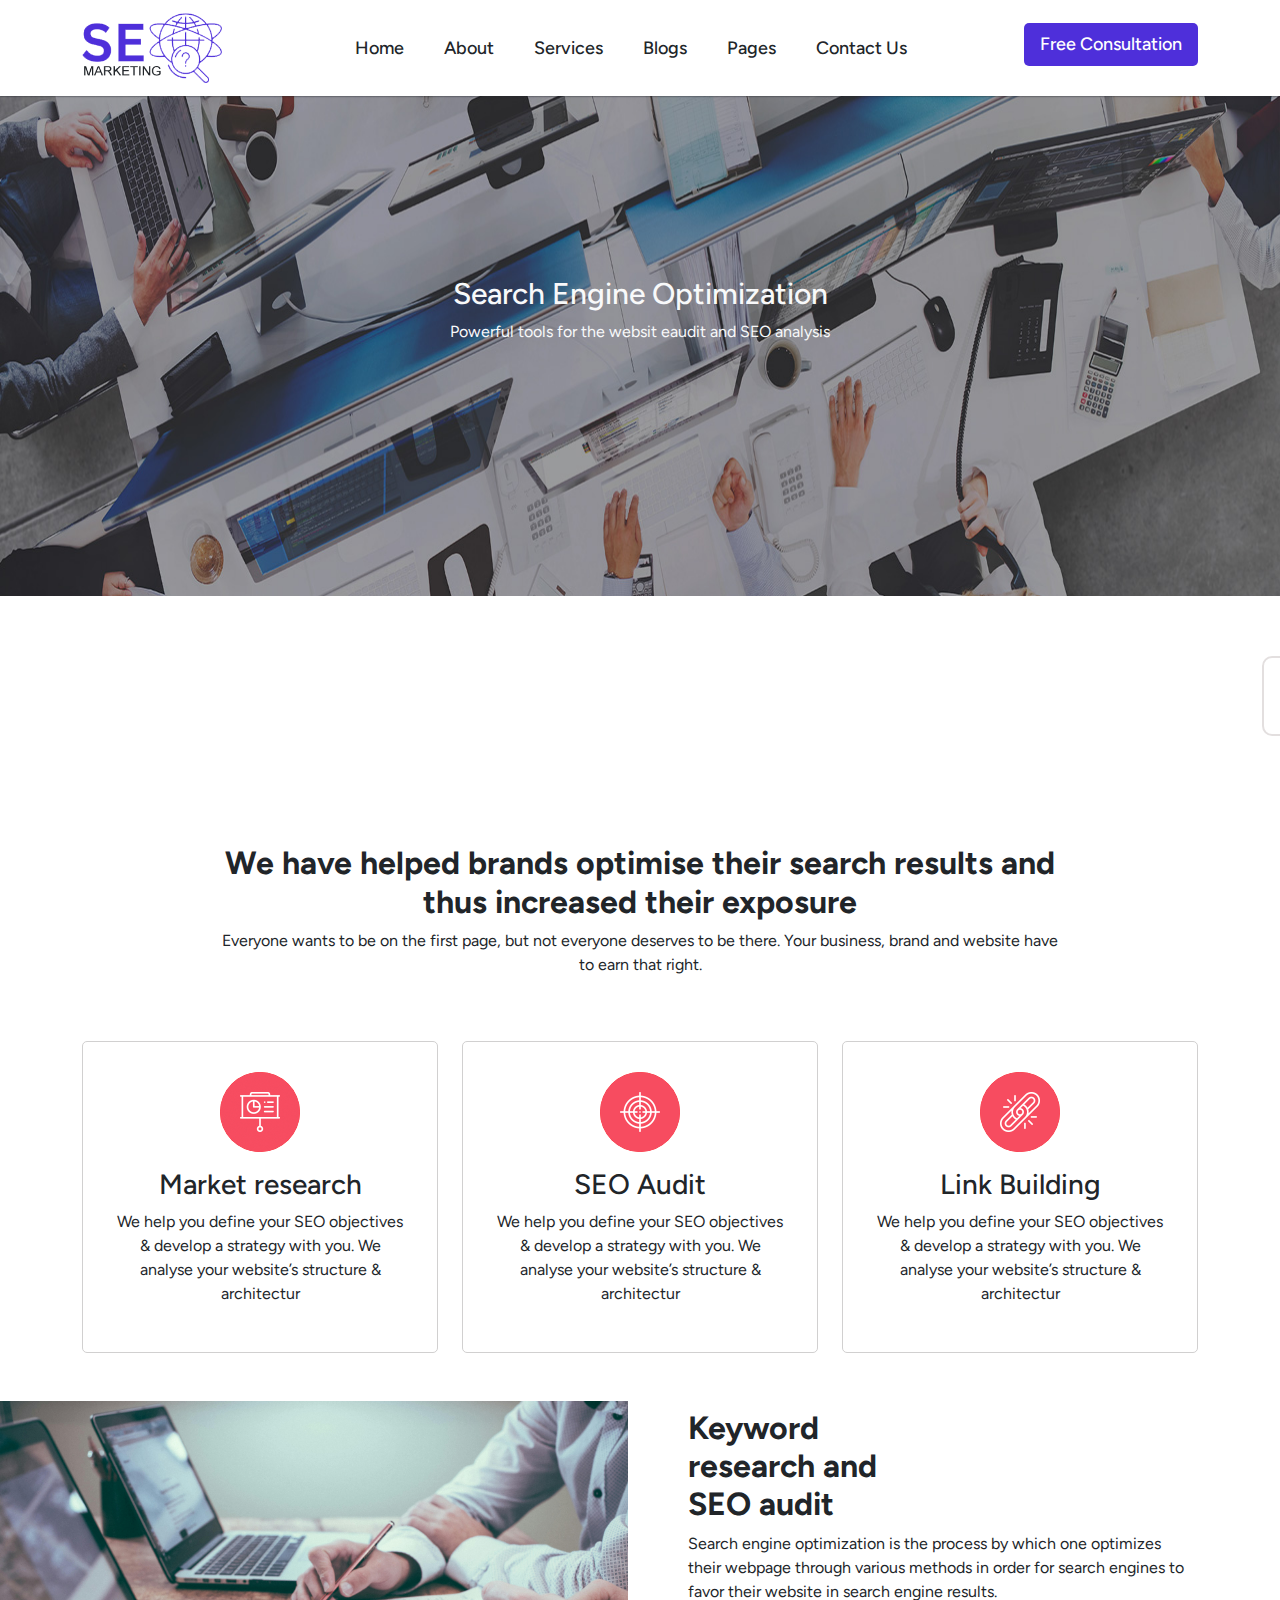
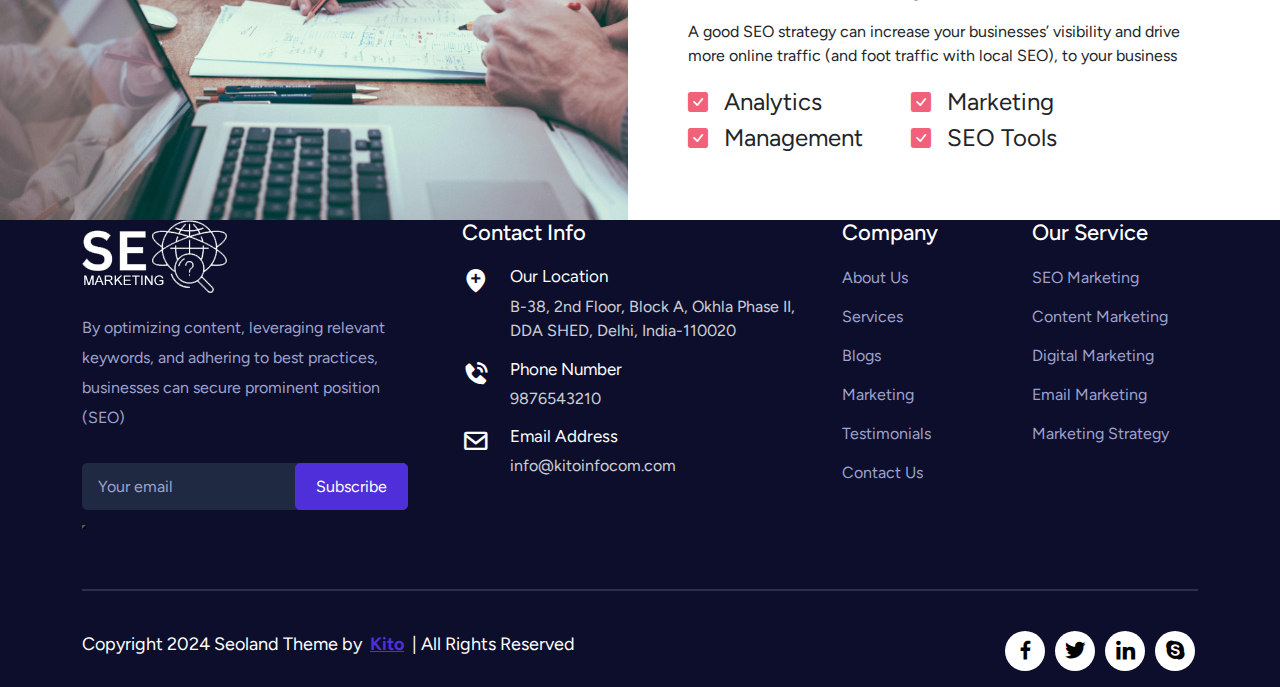
<file: service.html>
<!DOCTYPE html>
<html lang="en">

<head>
    <meta charset="UTF-8">
    <link rel="stylesheet" href="css/style.css">
    <link rel="stylesheet" href="	https://cdn.jsdelivr.net/npm/bootstrap@5.3.3/dist/css/bootstrap.min.css">
    <meta name="viewport" content="width=device-width, initial-scale=1.0">
    <!-- --Figtree-font-family--- -->
    <link href="https://fonts.googleapis.com/css2?family=Figtree:ital,wght@0,300..900;1,300..900&display=swap"
        rel="stylesheet">

    <!-- ---font-Icon--- -->
    <link href='https://unpkg.com/boxicons@2.1.4/css/boxicons.min.css' rel='stylesheet'>
    <link rel="stylesheet" href="https://cdnjs.cloudflare.com/ajax/libs/OwlCarousel2/2.3.4/assets/owl.carousel.min.css"
        integrity="sha512-tS3S5qG0BlhnQROyJXvNjeEM4UpMXHrQfTGmbQ1gKmelCxlSEBUaxhRBj/EFTzpbP4RVSrpEikbmdJobCvhE3g=="
        crossorigin="anonymous" referrerpolicy="no-referrer" />
    <link rel="stylesheet"
        href="https://cdnjs.cloudflare.com/ajax/libs/OwlCarousel2/2.3.4/assets/owl.theme.default.min.css"
        integrity="sha512-sMXtMNL1zRzolHYKEujM2AqCLUR9F2C4/05cdbxjjLSRvMQIciEPCQZo++nk7go3BtSuK9kfa/s+a4f4i5pLkw=="
        crossorigin="anonymous" referrerpolicy="no-referrer" />
        <!-- icon cdn -->
        <link rel="stylesheet" href="https://cdn.jsdelivr.net/npm/bootstrap-icons@1.11.3/font/bootstrap-icons.min.css">
    <title>KitoTask</title>
</head>

<body>

    <div class="header" id="header">
        <nav class="navbar navbar-expand-lg">
            <div class="container">
                <a class="navbar-brand" href="#"><img src="images/logo_1.png" alt=""></a>
                <button class="navbar-toggler" type="button" data-bs-toggle="collapse"
                    data-bs-target="#navbarSupportedContent" aria-controls="navbarSupportedContent"
                    aria-expanded="false" aria-label="Toggle navigation">
                    <div class="toggle_btn">
                        <div class="menu_line1"></div>
                        <div class="menu_line2"></div>
                        <div class="menu_line3"></div>
                    </div>
                </button>
                <div class="collapse navbar-collapse" id="navbarSupportedContent">
                    <ul class="navbar-nav m-auto mb-2 mb-lg-0">
                        <li class="nav-item nave-pd">
                            <a class="nav-link" href="index.html">Home</a>
                        </li>
                        <li class="nav-item">
                            <a class="nav-link" href="About.html">About</a>
                        </li>
                        <li class="nav-item">
                            <a class="nav-link" href="service.html">Services</a>
                        </li>
                        <li class="nav-item">
                            <a class="nav-link" href="#">Blogs</a>
                        </li>

                        <li class="nav-item">
                            <a class="nav-link" href="#">Pages</a>
                        </li>
                        <li class="nav-item">
                            <a class="nav-link" href="#">Contact Us</a>
                        </li>
                    </ul>
                    <div class="button d-lg-block d-none"><a href="#" class="header_btn">Free Consultation </a></div>

                </div>
            </div>
        </nav>
    </div>

    <!-- service sec  -->
     <div class="service-main-sec w-100 float-start"> 
        <div class="service-sec1"> 
            <div class="container-fluid p-0">
              <div class="row"> 
                <div class="col-12"> 
                    <div class="service-image position-relative"> 
                        <img src="images/172.jpg"> 
                        <div class="service-text position-absolute"> 
                            <h2 class="fs-1 text-light"> search engine optimization </h2>
                            <p class="fs-6 text-light"> Powerful tools for the websit eaudit and SEO analysis</p>
                        </div>
                    </div>
                </div>
              </div>  
            </div>
         </div>
        <div class="mark-main w-100 float-start"> 
           <marquee style="width: 100%; float: left; height: 200px; background-color: white; padding-top:60px;" direction="left" scrollamount="10"> 
            <div class="container"> 
                <div class="row gap-5 mark-inner"> 
                    <div class="col"> 
                        <div class="mark-image"> 
                            <img src="images/seon-client2.png"> 
                        </div>
                    </div>
                    <div class="col"> 
                        <div class="mark-image"> 
                            <img src="images/seon-client3.png"> 
                        </div>
                    </div>
                    <div class="col"> 
                        <div class="mark-image"> 
                            <img src="images/seon-client4.png"> 
                        </div>
                    </div>
                    <div class="col"> 
                        <div class="mark-image"> 
                            <img src="images/seon-client5.png"> 
                        </div>
                    </div>
                    <div class="col"> 
                        <div class="mark-image"> 
                            <img src="images/seon-client2.png"> 
                        </div>
                    </div>
                    <div class="col"> 
                        <div class="mark-image"> 
                            <img src="images/seon-client3.png"> 
                        </div>
                    </div>
                    <div class="col"> 
                        <div class="mark-image"> 
                            <img src="images/seon-client4.png"> 
                        </div>
                    </div>
                    <div class="col"> 
                        <div class="mark-image"> 
                            <img src="images/seon-client5.png"> 
                        </div>
                    </div>
                </div>
            </div>
           </marquee>
        </div>
       <div class="feature-main w-100 float-start py-5"> 
        <div class="container"> 
            <div class="feature-text d-flex justify-content-center flex-column align-items-center"> 
                <h2 class="fs-2 fw-bold w-75 text-center"> We have helped brands optimise their search results and thus increased their exposure</h2>
                <p class="fs-6 w-75 text-center"> Everyone wants to be on the first page, but not everyone deserves to be there. Your business, brand and website have to earn that right.</p>
            </div>
        </div>
        <div class="container"> 
            <div class="row"> 
                <div class="col-4"> 
                    <div class="feature-inner mt-5 w-100 float-start gap-3 d-flex flex-column justify-content-center align-items-center"> 
                        <div class="feature-icon text-center"> 
                            <img class="w-100 h-100" src="images/icon-1.png"> 
                        </div>
                        <div class="icon-text d-flex flex-column justify-content-center align-items-center"> 
                            <h2 class="fs-3 text-transform-capitalize"> Market research </h2>
                            <p class="fs-6 text-center"> We help you define your SEO objectives & develop a strategy with you. We analyse your website’s structure & architectur
                            </p>
                        </div>
                    </div>
                </div>
                <div class="col-4"> 
                    <div class="feature-inner mt-5 w-100 float-start gap-3 d-flex flex-column justify-content-center align-items-center"> 
                        <div class="feature-icon text-center"> 
                            <img class="w-100 h-100" src="images/icon-2.png"> 
                        </div>
                        <div class="icon-text d-flex flex-column justify-content-center align-items-center"> 
                            <h2 class="fs-3 text-transform-capitalize"> SEO Audit </h2>
                            <p class="fs-6 text-center"> We help you define your SEO objectives & develop a strategy with you. We analyse your website’s structure & architectur
                            </p>
                        </div>
                    </div>
                </div>
                <div class="col-4"> 
                    <div class="feature-inner mt-5 w-100 float-start gap-3 d-flex flex-column justify-content-center align-items-center"> 
                        <div class="feature-icon text-center"> 
                            <img class="w-100 h-100" src="images/icon-3.png"> 
                        </div>
                        <div class="icon-text d-flex flex-column justify-content-center align-items-center"> 
                            <h2 class="fs-3 text-transform-capitalize"> Link Building
                            </h2>
                            <p class="fs-6 text-center"> We help you define your SEO objectives & develop a strategy with you. We analyse your website’s structure & architectur
                            </p>
                        </div>
                    </div>
                </div>
            </div>
        </div>
       </div>
       <div class="keyword-main w-100 float-start"> 
        <div class="container-fluid p-0"> 
          <div class="row"> 
            <div class="col-6"> 
                <div class="group-images"> 
                    <img src="images/benifit.jpg"> 
                </div>
            </div>
            <div class="col-6 text-light px-5"> 
                <div class="key-text pe-5 py-2"> 
                    <h2 class="fs-2 text-dark fw-bold w-50"> Keyword research and SEO audit
                    </h2>
                    <p class="fs-6 text-dark"> Search engine optimization is the process by which one optimizes their webpage through various methods in order for search engines to favor their website in search engine results.
                    </p>
                    <p class="fs-6 text-dark"> A good SEO strategy can increase your businesses’ visibility and drive more online traffic (and foot traffic with local SEO), to your business
                    </p>
                    <div class="list d-flex flex-row gap-5"> 
                        <ul class="list-group d-flex flex-row justify-content-start align-items-start flex-column"> 
                            <li class="list-group-item fs-4 p-0 m-0 border-0 bg-transparent"> <i class="bi bi-check-square-fill"></i> Analytics</li>
                            <li class="list-group-item fs-4 p-0 m-0 border-0 bg-transparent"> <i class="bi bi-check-square-fill"></i> Management </li>
                        </ul>
                        <ul class="list-group d-flex flex-row justify-content-start align-items-start flex-column"> 
                            <li class="list-group-item fs-4 p-0 m-0 border-0 bg-transparent"> <i class="bi bi-check-square-fill"></i> Marketing </li>
                            <li class="list-group-item fs-4 p-0 m-0 border-0 bg-transparent"> <i class="bi bi-check-square-fill"></i> SEO Tools</li>
                        </ul>
                    </div>
                </div>
            </div>
          </div>
        </div>
       </div>
     </div>
     
        <!-- ---footer-sec--- -->
        <section id="footer-sec">
            <div class="container">


                <footer>
                    <div class="footer">
                        <div class="row">
                            <div class="col-lg-4 col-md-6">
                                <div class="footer-about">
                                    <div class="footer-headding">
                                        <img src="images/logo_white.png" alt="">
                                    </div>
                                    <div class="footer-content">
                                        <p>By optimizing content, leveraging relevant keywords, and adhering to best
                                            practices, businesses can secure prominent position (SEO)

                                        </p>
                                    </div>

                                    <div class="footer-cta-right">
                                        <div class="cta-input">
                                            <input type="text" placeholder="Your email ">
                                            <button>
                                                <a href="#">Subscribe</a>
                                            </button>
                                        </div>
                                    </div>

                                </div>
                            </div>

                            <div class="col-lg-4 col-md-6 mt-lg-0 mt-sm-4 ">
                                <div class="footerarea_inner">
                                    <div class="footer-headding">
                                        <h3>Contact Info</h3>
                                    </div>
                                    <div class="footer-add">
                                        <div class="contact-auhtor-box d-flex">
                                            <div class="icon">
                                                <i class="bx bxs-location-plus"></i>
                                            </div>
                                            <div class="connect-info">
                                                <h4>Our Location</h4>
                                                <p>B-38, 2nd Floor, Block A, Okhla Phase II, DDA SHED, Delhi,
                                                    India-110020
                                                </p>
                                            </div>
                                        </div>
                                        <div class="contact-auhtor-box d-flex">
                                            <div class="icon">
                                                <i class="bx bxs-phone-call"></i>
                                            </div>
                                            <div class="connect-info">
                                                <h4>Phone Number</h4>
                                                <a href="tel:">9876543210</a>
                                            </div>
                                        </div>
                                        <div class="contact-auhtor-box d-flex footer-mr">
                                            <div class="icon">
                                                <i class="bx bx-envelope"></i>
                                            </div>
                                            <div class="connect-info">
                                                <h4>Email Address
                                                </h4>
                                                <a href="mailto:info@kitoinfocom.com">info@kitoinfocom.com</a>
                                            </div>
                                        </div>
                                    </div>
                                </div>
                            </div>
                            <div class="col-lg-2 col-md-6 mt-lg-0 mt-md-5">
                                <div class="footerarea_inner">
                                    <div class="footer-headding">
                                        <h3>Company</h3>
                                    </div>
                                    <div class="footer-list">
                                        <ul>
                                            <li><a href="#">About Us</a></li>
                                            <li><a href="#">Services</a></li>
                                            <li><a href="#">Blogs</a></li>
                                            <li><a href="#">Marketing</a></li>
                                            <li><a href="#">Testimonials</a></li>
                                            <li><a href="#">Contact Us</a></li>
                                        </ul>
                                    </div>
                                </div>
                            </div>
                            <div class="col-lg-2 col-md-6 mt-lg-0 mt-md-4">
                                <div class="footerarea_inner">
                                    <div class="footer-headding">
                                        <h3>Our Service</h3>
                                    </div>
                                    <div class="footer-list">
                                        <ul>
                                            <li><a href="#">SEO Marketing</a></li>
                                            <li><a href="#">Content Marketing</a></li>
                                            <li><a href="#">Digital Marketing</a></li>
                                            <li><a href="#">Email Marketing</a></li>
                                            <li><a href="#">Marketing Strategy</a></li>
                                        </ul>
                                    </div>
                                </div>
                            </div>
                        </div>
                    </div>
                </footer>


                <div class="bottom-footer">
                    <div class="row">
                        <div class="col-lg-6 col-md-12">
                            <div class="copyright-text">
                                <p>Copyright 2024 Seoland Theme by <span>Kito</span> | All Rights Reserved</p>
                            </div>
                        </div>
                        <div class="col-lg-6 col-md-12">
                            <div class="footer-social-meadia">
                                <ul class=" ps-sm-0 ">
                                    <li><a href="#"><i class="bx bxl-facebook"></i></a></li>
                                    <li><a href="#"><i class="bx bxl-twitter"></i></a></li>
                                    <li><a href="#"><i class="bx bxl-linkedin"></i></a></li>
                                    <li><a href="#"><i class="bx bxl-skype"></i></a></li>
                                </ul>
                            </div>
                        </div>
                    </div>
                </div>
            </div>
    </div>
    </section>

    </div>

    <script src="https://cdnjs.cloudflare.com/ajax/libs/jquery/3.7.1/jquery.min.js"
        integrity="sha512-v2CJ7UaYy4JwqLDIrZUI/4hqeoQieOmAZNXBeQyjo21dadnwR+8ZaIJVT8EE2iyI61OV8e6M8PP2/4hpQINQ/g=="
        crossorigin="anonymous" referrerpolicy="no-referrer"></script>
    <script src="https://cdn.jsdelivr.net/npm/bootstrap@5.3.3/dist/js/bootstrap.bundle.min.js
  "></script>
    <script src="https://cdnjs.cloudflare.com/ajax/libs/OwlCarousel2/2.3.4/owl.carousel.min.js"
        integrity="sha512-bPs7Ae6pVvhOSiIcyUClR7/q2OAsRiovw4vAkX+zJbw3ShAeeqezq50RIIcIURq7Oa20rW2n2q+fyXBNcU9lrw=="
        crossorigin="anonymous" referrerpolicy="no-referrer"></script>

    <!-- Initialize Swiper -->
    <script>
        $('#testimonial').owlCarousel({
            loop: true,
            autoplay: true,
            autoplayTimeout: 2000,
            margin: 10,
            nav: false,
            responsive: {
                0: {
                    items: 1
                },
                500: {
                    items: 1
                },
                768: {
                    items: 2
                },
                1000: {
                    items: 3
                }
            }
        })
    </script>

    <script>
        $('#client').owlCarousel({
            loop: true,
            autoplay: true,
            autoplayTimeout: 1000,
            margin: 10,
            nav: false,
            dots: false,
            responsive: {
                0: {
                    items: 2
                },
                600: {
                    items: 3
                },
                768: {
                    items: 4
                },
                1000: {
                    items: 5
                }
            }
        })
    </script>
    <!-- Initialize Swiper -->

    <!-- -----sticky-header---/ -->
    <script>
        window.onscroll = function () {
            let header = document.getElementById("header");
            if (window.pageYOffset > 150) {
                header.classList.add("sticky")
            } else {
                header.classList.remove("sticky")
            }
        }

    </script>



    </script>
</body>

</html>
</file>
<file: css/style.css>
body {
    font-family: "Figtree", sans-serif !important;
    margin: 0;
    padding: 0;
    overflow-x: hidden;
}

* {
    box-sizing: border-box;
    margin: 0;
    padding: 0;
}

a,
li {
    list-style: none;
    text-decoration: none !important;
}

img {
    width: 100%;
}

h2 {
    color: #090b0e;
}

/* .header {
    position: absolute;
    left: 0;
    top: 0;
    right: 0;
} */

.nav-link {
    font-weight: 500 !important;
    font-size: 18px !important;
    color: #212529 !important;
    padding: 20px 20px !important;
}

.nav-link:hover {
    color: #2e00ff !important;

}

a.header_btn:before {
    content: "";
    position: absolute;
    top: 0;
    left: -16px;
    right: 0;
    bottom: 0;
    width: 130%;
    height: 0%;
    color: #ffffff;
    margin: auto;
    transform: rotate(-45deg);
    background-color: #212529;
    transition: 700ms cubic-bezier(0.6, 1.5, 0.4, 0.7);
}

a.header_btn:hover {
    background-color: #212529;
}

.header_btn:hover::before {
    height: 500%;
}

.header_btn span {
    z-index: 9999;
    position: relative;
    color: white;
}

.banner-secendbtn {
    color: #212529 !important;
}

.cont-btn:hover .banner-secendbtn {
    color: #fff !important;
}

.header_btn {
    background-color: #4e2fda !important;
    color: #fff;
    padding: 8px 16px;
    transition: all 0.4s;
    border-radius: 5px;
    font-weight: 500;
    display: inline-block;
    font-size: 18px;
    position: relative;
    overflow: hidden;
}

.top-header-right.d-flex li span .fa {
    color: #5F2DED;
    padding-right: 10px;
    font-size: 18px;
}

.menu_line1,
.menu_line2,
.menu_line3 {
    width: 30px;
    height: 2px;
    background-color: #5F2DED;
    margin: 6px 0;
    transition: 0.4s;
}

.navbar-toggler {
    border: none !important;
}

.navbar-toggler:focus {
    box-shadow: none !important;
}

[aria-expanded="true"] .menu_line1 {
    transform: translate(0, 5px) rotate(-45deg);
}

[aria-expanded="true"] .menu_line3 {
    transform: translate(0, -11px) rotate(45deg);
}

[aria-expanded="true"] .menu_line2 {
    opacity: 0;
}

.navbar-brand img {
    width: 140px;
}

.header_btn:hover {
    background-color: #2e00ff !important;
}

.button {
    transition: all 0.4s;
}

.cont-btn {
    background: transparent !important;
    border: 1px solid #4e2fda;
    color: #4e2fda;
}

.cont-btn:hover {
    color: #fff;
}

/* ---banner-sec-- */

.banner {
    padding: 30px 0 30px 0;
    width: 100%;
    float: left;
    background: linear-gradient(90deg, rgb(230 239 255) 0%, rgba(232, 240, 249, 1) 43%, rgba(218, 236, 255, 1) 100%);
}

.banner-left-cont h1 {
    font-size: 48px;
    font-weight: 700;
    line-height: 70px;
}

.banner-left-cont p,
.about-right-heading p {
    margin: 15px 0 20px 0;
    font-size: 18px;
    line-height: 30px;
}

.banner_img {
    text-align: center;
    border-radius: 10px;
    overflow: hidden;
    max-height: 340px;
}

.banner button {
    background: #212529;
    width: 45px;
    height: 45px;
    border-radius: 50%;
    top: 0;
    bottom: 0;
    margin: auto;
}

.banner .carousel-control-prev {
    left: 30px !important;
}

.banner .carousel-control-next {
    right: 30px !important;
}

.main-images-area {
    position: relative;
}

#header {
    transition: 0.4s;
    box-shadow: 0px 0px 2px #212529;
    background-color: #fff;
    z-index: 9999;
    position: relative;
}

#header.sticky {
    position: fixed;
    top: 0;
    left: 0;
    width: 100%;
    transform: translate3d(0, 0, 0);
    z-index: 99999;
    animation-name: fade-in-down;
    animation-duration: 1s;
    animation-fill-mode: forwards;
    background-color: #fff;
}

@keyframes fade-in-down {
    0% {
        transform: translate3d(0, -50px, 0);
    }

    100% {
        opacity: 1;
        transform: none;
    }
}


/* ---client-Slied---- */

.slider-section .item {
    border-radius: 10px;
    background-color: #fff;
    display: flex;
    justify-content: center;
    align-items: center;
    height: 90px;
    margin: 0 10px;
    box-shadow: 0 0 10px #d7d7d7;
    border: 1px solid #d7d7d7;
    cursor: pointer;
}

.sldier-head p {
    font-size: 40px;
    font-weight: 600;
    color: #212529;
    text-align: center;
    text-transform: uppercase;
    margin-bottom: 25px;
}

.slider-section {
    padding: 30px 0 60px 0;
}

.slider-image img {
    height: 38px;
    width: 120px !important;
    object-fit: contain;
}

/* ---section_heading-- */

.section_heading {
    max-width: 750px;
    margin: auto;
    text-align: center;
}

.section_heading h2 {
    font-size: 45px;
    line-height: 60px;
    font-weight: 600;
}

.section_heading p {
    font-size: 18px;
    line-height: 30px;
    margin-top: 15px;
}



/* ---about-sec-- */


.testimonial-sec {
    padding: 60px 0 0 0;
}

.about-section {
    display: inline-block;
    padding: 60px 0;
    width: 100%;
}

.contact-sec {
    padding: 60px 0 60px 0;
}

.about-right-heading h2 {
    font-size: 47px;
    line-height: 60px;
}

.about-right-heading {
    padding-left: 35px;
}

.about-right-sec img {
    border-radius: 10px;
}

.about-benifits ul li {
    width: 48%;
    display: inline-block;
    line-height: 40px;
    font-size: 18px;
}

.about-benifits img {
    width: 20px;
    margin-right: 10px;
}

/* ---service-sec-- */

.service-sec {
    padding: 60px 0;
    background: #f9f8f8;
}

.service-boxarea {
    position: relative;
    z-index: 1;
    border-radius: 10px;
    padding: 24px;
    transition: 0.5s;
    margin-bottom: 30px;
    background: #fff;
    text-align: center;
    min-height: 350px;
    max-height: 350px;
    box-shadow: 0px 0px 8px #ddd;
}

.service-boxarea:hover {
    transform: scale(1.05);
    box-shadow: 0px 0px 10px #ddd;
}

.content>a {
    color: #090b0e;
    transition: all 0.4s;
    margin-bottom: 16px;
    display: inline-block;
    font-size: 24px;
    font-weight: 600;
    margin-top: 30px;
    position: relative;
}

.content>a:before {
    content: "";
    background: #4e2fda;
    height: 4px;
    width: 73px;
    position: absolute;
    bottom: -17px;
    left: 0;
    right: 0;
    margin: auto;
}

.icons {
    height: 80px;
    width: 80px;
    display: inline-block;
    text-align: center;
    line-height: 70px;
    transition: all 0.4s;
    border-radius: 50%;
    z-index: 2;
    border: 2px solid #212529;
    position: absolute;
    top: -46px;
    left: 0;
    right: 0;
    margin: auto;
    background-color: #fff;
}

.service-boxarea:hover .icons {
    /* border-color: #fff; */
    background-color: #fff;
}

.icons img {
    width: 45px;
    transition: 0.8s;
}

.service-boxarea:hover .icons img {
    filter: grayscale(100%);
    transform: rotatey(180deg);
}

.content p {
    line-height: 32px;
    transition: all 0.4s;
    font-size: 18px;
    font-weight: 500;
    margin-top: 15px;
}

.service-btn a {
    color: #212529;
    font-size: 20px;
    font-weight: 600;
    transition: 0.5s;
}

.service-boxarea:hover .service-btn a {
    color: #4e2fda;
    letter-spacing: 0.5px;
}

.service-boxarea:hover .bgChange {
    background-color: #fff !important;
    color: #090b0e;
}

.service-btn a i {
    vertical-align: middle;
}

/* ---market-benif-sec--  */

.market-benift {
    padding: 60px 0;
    display: inline-block;
    width: 100%;
}

.market_study_box {
    position: relative;
    margin: 0 8px;
    border-radius: 10px;
    overflow: hidden;
}

.case_study_thumb {
    background-image: url(../images/case-img1.png);
    background-position: center;
    background-size: cover;
    background-repeat: no-repeat;
    display: inline-block;
    width: 200px;
    height: 400px;
    transition: 0.5s;
}

.case_study_thumb2 {
    background-image: url(../images/benifit.jpg);
}

.case_study_thumb3 {
    background-image: url(../images/benifit_1.jpg);
}

.case_study_thumb4 {
    background-image: url(../images/benifit_2.jpg);
}

.case_study_thumb5 {
    background-image: url(../images/benifit_3.jpg);
}

.case_study_thumb6 {
    background-image: url(../images/benifit_4.jpg);
}

.case_study_thumb7 {
    background-image: url(../images/benifit_5.jpg);
}

.content-area {
    position: absolute;
    bottom: 110px;
    left: 0;
    right: 0;
    white-space: nowrap;
    margin: auto;
    transform: rotate(-90deg);
}

.content-area a {
    color: #fff;
    font-size: 20px;
    font-weight: 600;
}

.content-area-bottom {
    position: absolute;
    bottom: 0;
    left: 0;
    padding: 0 24px 24px 24px;
    color: #fff;
    width: 350px;
}

.market_study_1_list {
    /* display: flex; */
    height: 400px;
}

.opened .case_study_thumb {
    width: 460px;
}

.opened .content-area {
    display: none;
}

.opened .content-area-bottom {
    transform: scale(1);
}

.content-area-bottom {
    transform: scale(0);
}

.content-area-bottom a {
    color: #fff;
    font-size: 20px;
    font-weight: 600;
    margin-bottom: 10px;
    display: inline-block;
}

.case_study_thumb:before {
    position: absolute;
    top: 0;
    left: 0;
    width: 100%;
    height: 100%;
    background: #00000094;
    content: "";
}

.content-area-bottom p {
    color: #fff;
    opacity: 85%;
}


/* ----temas-sec--- */

#team-sec {
    padding: 60px 0px 0px 0px;
    background-color: #f3f8f9;
}


.team-content h3 a {
    color: #212529;
    font-size: 22px;
    font-weight: 600;
}

.team-content h3 a:hover {
    color: #4e2fda;
}

.team-content {
    padding: 10px 0;
    background: #fff;
    text-align: center;
    line-height: 5px;
    margin-top: 15px;
}

.team-content p {
    margin-bottom: 5px;
}

.teams-social-icon ul li a {
    width: 25px;
    height: 25px;
    background: #212529;
    margin: 10px;
    border-radius: 5px;
    display: flex;
    align-items: center;
    justify-content: center;
    transition: 0.5s;
    font-size: 16px;
    color: #fff;
}

.teams-social-icon ul li a:hover {
    background-color: #4e2fda;
}

.teams-social-icon ul li:hover a {
    color: #fff !important;
}

.team-wrap {
    position: relative;
    cursor: pointer;
    max-height: 330px;
    min-height: 330px;
    background: #fff;
    padding: 30px 0;
    border-radius: 10px;
    overflow: hidden;
}

.team-wrap-img {
    width: 150px;
    height: 150px;
    border-radius: 50%;
    overflow: hidden;
    margin: auto;
}

.team-wrap-img img {
    width: 100%;
}



.team-column {
    margin-top: 10px;
}

.team-links {
    transition: 0.3s;
}

.teams-social-icon {
    padding-top: 20px;
    display: flex;
    align-items: center;
    justify-content: center;
}

.teams-social-icon ul {
    padding-left: 0;
    display: flex;
    margin: 0;
}

.team-wrap:hover .team-links {
    right: 20px;
    opacity: 1;
    visibility: visible;
}

.teams-main .section_heading h2 {
    margin-bottom: 20px;
}

/* -----testmonial-- */


.testimonial-sec {
    background-color: #f3f8f9;
    padding: 60px 0 30px 0;
}

.testimonial-card ul li {
    color: #FFBA00;
    font-size: 18px;
}

.testmonial-img {
    height: 70px;
    width: 70px;
    border-radius: 50%;
    overflow: hidden;
}

.contents a {
    color: #212529;
    font-size: 20px;
    font-weight: 600;
}

.images-content {
    gap: 15px;
}

.contents p {
    color: #3d4c5e;
}

.testimonial-card {
    padding: 32px;
    border-radius: 10px;
    background: #fff;
    transition: 0.5s;
    margin: 0 5px;
}

.para {
    line-height: 27px;
}

div#testimonial button.owl-dot.active span {
    background-color: #2e00ff !important;
}

/* ---Contact-sec-- */


.contact-sec {
    /* background-image: url(../images/dfg-min.jpg); */
    background-repeat: no-repeat;
    background-size: cover;
    position: relative;
    padding: 50px 0;
}

.contact-sec:before {
    content: "";
    position: absolute;
    top: 0;
    left: 0;
    width: 100%;
    height: 100%;
    background-color: #000000d4;
    z-index: 1;
}

.contact-sec .section_heading {
    position: relative;
    z-index: 999;
    color: #fff;
}

.contact-info-area {
    background: #090b0e;
    border-radius: 8px;
    padding: 40px 40px;
    position: relative;
}

.contact-info-area h3 {
    color: #fff;
}

.contact-info-area p {
    color: #fff;
    opacity: 80%;
}

.icon {
    color: #fff;
    height: 80px;
    width: 80px;
    border-radius: 50%;
    text-align: center;
    background: #222326;
    line-height: 80px;
    margin: 0 24px 0 0;
    transition: all 0.4s;
    font-size: 50px;
    display: flex;
    align-items: center;
    justify-content: center;
}

.connect-info a {
    color: #fff;
    opacity: 80%;
}

.connect-info h4 {
    color: #fff;
    font-weight: 600;
}

.input-form {
    background-color: #ffffff;
    padding: 25px;
    border-radius: 4px 4px 4px 4px;
    z-index: 99;
    position: relative;
}

.input-feild {
    width: 100%;
    display: inline-block;
}

.input-feild input,
.input-feild textarea {
    width: 100%;
    background: #f0f1f3;
    outline: none;
    padding: 10px;
    border: none;
    margin: 12px 0;
    line-height: 28px;
    font-size: 16px;
    font-weight: 500;
    border-radius: 4px;
    border: 1px solid #02010100;
}

.input-feild input:focus,
.input-feild textarea:focus {
    border: 1px solid #4e2fda;
}

.input-headding h4 {
    margin-bottom: 15px !important;
    color: #5f6c76;
    font-weight: 600;
    font-size: 20px;
    line-height: 25px;
    margin-top: 10px !important;
}

.form-pd {
    padding-left: 60px !important;
}

.btn-left:hover {
    background-color: #fff;
    color: #4e2fda;
}

.btn-left {
    display: inline-block;
    background: #4e2fda;
    color: #fff;
    padding: 10px 25px;
    border-radius: 5px;
    border: 1px solid #4e2fda;
    transition: 0.4s;
}

/* ---footer-sec--- */

section#footer-sec {
    background: #0c0e2b;
    /* padding: 50px 0; */
}


.footer-cta-left h2 {
    color: #fff;
    font-size: 45px;
    font-weight: 600;
    line-height: 60px;
}

.footer-cta-left p {
    color: #fff;
    margin-bottom: 25px;
    font-size: 18px;
    margin-top: 15px;
}

.footer-cta .button a {
    font-size: 35px;
    font-weight: 600;
    color: #fff;
}

.footer-cta a.header_btn {
    padding: 15px 50px;
    background-color: #fff !important;
    color: #4e2fda;
    border: 2px solid #4e2fda;
}

.cta-input input {
    background: #202942;
    outline: none;
    border: none;
    color: #fff;
    line-height: 45px;
    width: 100%;
    padding-left: 15px;
    border-radius: 5px;
    border: 1px solid #202942;
}

.cta-input {
    position: relative;
}

.cta-input input::placeholder {
    color: #9fa2ce !important;
}

.cta-input button a {
    position: absolute;
    right: 0;
    background: #4e2fda;
    color: #fff;
    display: inline-block;
    line-height: 45px;
    top: 0;
    border-radius: 5px;
    padding: 0 20px;
    text-align: center;
    border: 1px solid #4e2fda;
    transition: 0.5s;
}

.cta-input button a:hover {
    background-color: transparent;
}

.footer-cta {
    padding-top: 65px;
    padding-bottom: 45px;
    border-bottom: 1px solid #263546;
}



.cta-section {
    position: relative;
    z-index: 1;
    /* background: #4e2fda; */
    background-image: url(../images/nesletter-bg.jpg);
}

.cta-section:before {
    content: "";
    background: #21252980;
    width: 100%;
    height: 100%;
    position: absolute;
    left: 0;
    top: 0;
    z-index: -1;
}

.footer-cta-left {
    text-align: center;
}

/* ----footer--- */


.footer {
    padding-top: 60px;
    padding-bottom: 15px;
}

.footer-headding h3 {
    color: #fff;
    font-size: 22px;
    font-weight: 500;
}

.footer-mr {
    margin-top: 15px;
}

.footer-headding {
    margin-bottom: 20px;
}

.copyright-text span {
    color: #4e2fda;
    font-size: 18px;
    padding: 0 4px;
    font-weight: 700;
    text-decoration: underline;
}

.footer-content {
    color: #9fa2ce;
    margin-bottom: 30px;
    line-height: 30px;
}

.footer-add .icon {
    background: transparent;
    font-size: 28px;
    margin: 0 0 0 0;
    line-height: normal;
    display: table-cell;
    text-align: left;
    height: auto;
    width: auto;
    padding-right: 20px;
}

.connect-info p {
    color: #fff;
    opacity: 80%;
}

.footer-add .connect-info h4 {
    color: #fff;
    font-weight: normal;
    font-size: 17px;
}

.icon img {
    width: 28px;
}

.footer-headding img {
    width: 145px;
}

.footer-list ul {
    padding-left: 0;
}

.footer-list ul li a:hover,
.footer-text.resent-post h5:hover {
    color: #2e00ff;
}

.footer-list ul li a {
    color: #9fa2ce;
    transition: 0.5s;
    position: relative;
}

.footer-list ul li {
    margin-bottom: 15px;
}

.footer-list ul li a:hover:before {
    width: 100%;
}

.footer-list ul li a:before {
    position: absolute;
    content: "";
    background: #2e00ff;
    width: 0;
    height: 2px;
    bottom: -7px;
    transition: 0.5s;
}

.footer-text.resent-post span {
    font-size: 13px;
}

.footer-text.resent-post h5 {
    font-size: 14px;
    font-weight: 700;
    transition: 0.5s;
    cursor: pointer;
}

.footer-about {
    margin-right: 30px;
}

/* ----bottom-fooetr--- */



.footer-social-meadia li a {
    background: #ffffff;
    color: #000000;
    font-size: 25px;
    border-radius: 50%;
    width: 40px;
    height: 40px;
    display: flex;
    align-items: center;
    justify-content: center;
}

.footer-social-meadia li a:hover {
    color: #fff;
}

.footer-social-meadia li {
    display: inline-block;
    margin: 0 3px;
}

.footer-social-meadia li a:hover {
    background-color: #2e00ff;
}

.footer-social-meadia {
    padding-left: 0;
    text-align: right;
}

/* --bottom-footer---- */
.copyright-text {
    color: #fff;
    font-size: 18px;
}

.bottom-footer {
    margin-top: 40px;
    padding-top: 40px;
    border-top: 2px solid #f9f9f924;
}

/* .about-page */

.about-sec{
    width: 100%;
background-image: url(../images/bn_2.webp);
background-size: cover;
background-repeat: no-repeat;
height: 300px;
background-position: left;
position: relative;
}
.about-sec:after{
    position: absolute;
    top: 0;
    left: 0;
    width: 100%;
    height: 100%;
    background-color: #000000bd;
    z-index:99;
    content: "";
}

.about-banner{
    width: 100%;
    float: left;
    position: relative;
    z-index: 999;
    margin-top: 84px;
}

.about-banner p{
    color: white;
    font-size: 50px;
    font-weight: 600;
    letter-spacing: 0.5px;
    margin: 0;
}
.about-banner p span{
    color: #4e2fda;
    font-weight: 700;
}

.about-banner ul{
    display: flex;
    align-items: center;
    gap: 10px;
 padding: 0;
}

.about-banner ul li{
    color: white;
}

.about-banner ul li i{
    font-size: 11px;
}
.about-banner ul li.ab{
    color: #4e2fda;  
}

.about-mr{
    width: 100%;
    float: left;
    background-color: #4e2fda; 
    padding: 20px 0;
}

.about-mr .mr-text p{
    color: white;
    font-size: 23px;
    font-weight: 600;
    display: flex;
    align-items: center;
    margin: 0;
}

.about-mr .mr-text i{
    color: white;
    font-size: 10px;
    padding-right: 7px;
}

.about-mr .about-mr1{
    display: flex;
    gap: 174px;
}

.grow-sec{
    width: 100%;
    float: left;
    background-color: #f6f4f1;
    padding: 100px 0;
}

.grow-sec .grow-img img{
width: 491px;
}

.grow-sec .grow-img .grow-img1{
    top: 0px;
    left: 17px;
}

.grow-sec .grow-img .grow-img1 img{
    width: 395px;
}

.grow-sec .grow-img .grow-high{
    position: absolute;
    bottom: -75px;
    left: -28px;
    z-index: 9999;
    background-color: #4e2fda;
    border-radius: 10px;
    padding: 15px 47px;
}

.grow-sec .grow-img .grow-high h2{
    font-size: 50px;
    font-weight: 700;
    margin: 5px;
}

.grow-sec .grow-img .grow-high p{
    font-size: 17px;
    font-weight: 400;
    max-width:225px ;
}

.grow-sec .grow-text .grow-c{
    width: auto;
}

.grow-sec .grow-text .grow-c span{
    width: 17px;
    height: 17px;
    border-radius: 50%;
    background-color: #4e2fda8f;
    display: inline-block;
    position: relative;
    z-index: 1;
}

.grow-sec .grow-text .grow-c span:after{
    content: "";
    position: absolute;
    left: -4px;
    top: 79%;
    width: 17px;
    height: 44px;
    transform: translateY(-50%) rotate(135deg);
    clip-path: polygon(100% 38%, 0 50%, 100% 61%);
    z-index: 999;
    background: linear-gradient(to right, #4e2fda, rgb(184 151 128 / -10%));
}

.grow-sec .grow-text .grow-c h6{
    font-size: 13px;
    font-weight: 500;
    text-transform: uppercase;
    line-height: 1em;
    letter-spacing: 2px;
    color: #4e2fda; 
    margin: 0; 
}

.grow-sec .grow-text .section-text h2{
    font-size: 48px;
    margin-top: 32px;
    font-weight: 600;
}

.grow-sec .grow-text .section-text p{
    color: #797979;
    margin-top: 32px;
    line-height: 30px;
    font-size: 15px;
}
.grow-sec .grow-text .grow-n{
border: 1px solid #dcd9d9;
padding: 15px;
border-radius: 15px
}

.grow-sec .grow-text .need-sc{
    background-color: #eeecec;
    border-radius: 10px;
    padding: 30px 10px;
}

.grow-sec .grow-text .need-sc h5{
    font-size: 21px;
    font-weight: 600;
}

.grow-sec .grow-text .need-sc p{
    color: #797979;
    margin: 10px;
    line-height: 25px;
    font-size: 15px; 
}

.grow-sec .grow-text .need-sc .btn{
    border-radius: 40px;
    background: #4e2fda;
    color: white;
    font-size: 13px;
    font-weight: 600;
    letter-spacing: 0.5px;
    padding: 10px 30px;
    margin-top: 11px;
}

.grow-sec .grow-text .need-sc .btn:hover{
    background-color: black;
    color: white;
    transition: 0.5s;
}

.grow-sec .grow-text .grow-list ul li span{
width:15px;
height:15px;
border-radius: 50%;
background-color:#4e2fda ;
display: inline-block;
text-align: center;
line-height: 8px;
transform: rotate(45deg);
margin-right: 10px;
}
.grow-sec .grow-text .grow-list ul li span:hover{
    background-color: black;
    
}

.grow-sec .grow-text .grow-list ul li span i{
    color: white;
    font-size: 15px;
}

.grow-sec .grow-text .grow-list ul li {
color:#797979;
font-weight: 500;
font-size: 14px;
margin-top: 14px;
cursor: pointer;
}


.std-sec{
   background-image: url(../images/page-header-bg-1.jpg);
   background-size: cover;
   background-repeat: no-repeat;
   height: 350px;
   margin-bottom: 66px;
   padding: 100px 0;
}

.std-sec:after{
    position: absolute;
    top: 0;
    left: 0;
    width: 100%;
    height: 100%;
    background-color: #00000038;
    content: "";
    z-index: 99;

}

.std-sec .std-ms h4{
    height: 29px;
}

.std-sec .std-ms h4 span{
    color: #4e2fda;
}

.std-sec .std-ms h4 span:hover{
    color: #bff747;
    transition: 0.4s;
}

.std-sec .std-ms h4 .o-m{
font-size: 21px;
    font-weight: 700;
    line-height: 1.2em;
    margin-left: 35px;

}

.std-sec .std-ms P{
font-size: 16px;
max-width: 300px;
line-height: 27px;
color: white;
font-weight: 400;
margin-top: 21px;
}




/* service sec */
.service-image{
    width: 100% ;
    float: left;
    height:  500px ;
}
.service-image img{
    width:100%;
    height:100%;
}
.service-text{
    width: 100%;
    float: left;
    top: 180px ;
    left: 0 ;
    right: 0 ;
    margin: auto;
    text-align: center;
}
.service-text h2{
    font-size: 30px !important;
    font-weight: 500 ;
    text-transform: capitalize;
}
.mark-image{
    border: 2px solid  rgba(226, 222, 222, 0.979);
    width: 160px ;
    height: 80px ;
    display: flex;
    justify-content: center;
    align-items: center;
    padding: 10px 30px ;
    border-radius: 10px;
}
.mark-image img{
    width:100%;
    height: 100%;
}
.mark-inner{
display:flex;
flex-wrap: nowrap !important;
}
.feature-main{
    width: 100% ;
    float: left ;
    background-color: white;
}
.feature-icon{
    width:80px !important;
    height: 80px ;
    border-radius: 50% ;
    display: inline-block;
    background-color: red;
    overflow: hidden;
}
.feature-inner{
    width: 100% ;
    float: left ; 
    background-color: white !important;
    border: 1px solid rgb(209, 208, 208) ;
    padding: 30px ;
    border-radius:5px ;
    transition: 0.5s ;
}
.feature-inner:hover{
    box-shadow: 0 0 10px 2px rgb(216, 215, 215);
   
}
.keyword-main{
    background-color:white ;
}
.service-main{
    width: 100%;
    float: left;
    background-color: white !important;
}
.list ul li i{
    font-size: 20px;
    margin-right: 10px ;
    color: #f2617a !important;
}
@media screen and (max-width:1200px) {
    .copyright-text {
        font-size: 16px;
    }

    .contents a {
        font-size: 16px;
    }

    .banner-left-cont h1 {
        font-size: 38px;
        line-height: 50px;
    }
}

@media screen and (max-width:991px) {
    .header {
        background-color: #fff;
        box-shadow: 0px 0px 5px #4e2fda;
    }

    .banner-left-cont h1 {
        font-size: 45px;
        font-weight: 700;
        line-height: 65px;
    }

    ul.navbar-nav {
        width: 0%;
        background: rgb(255, 255, 255);
        position: absolute;
        right: 0;
        height: 100vh;
        transition: 0.5s;
        top: 82px;
        z-index: 999;
    }

    .nav-link {
        padding: 10px 20px !important;
    }

    .show ul.navbar-nav {
        width: 50%;
    }

    .navbar-brand img {
        width: 110px;
    }

    .header_btn {
        background-color: #4e2fda !important;
        color: #fff;
        padding: 8px 10px;
        font-size: 15px;
    }

    .cont-btn {
        background: #212529 !important;
        border: 1px solid #4e2fda;
        color: #fff;
    }

    .banner-secendbtn {
        color: #fff !important;
    }

    .banner-left-cont h1 {
        font-size: 30px;
        font-weight: 600;
        line-height: 40px;
    }

    .order-change {
        order: 2;
    }

    .order-change-2 {
        order: 1;
    }


    .banner_img img {
        height: auto;
        width: 100%;
    }


    .about-right-heading {
        padding-left: 0;
        margin-top: 20px;
    }

    .form-pd {
        padding-left: 0px !important;
        margin-top: 40px !important;
    }

    .footer-social-meadia {
        text-align: center;
        padding-bottom: 20px;
        padding-top: 10px;
    }

    .copyright-text {
        text-align: center;
    }

    .nave-pd {
        padding-top: 10px;
    }

    .case_study_thumb {
        width: 100%;
        height: auto;
        min-height: 400px;
    }

    .content-area {
        top: 100px !important;
    }

    .market_study_1_list {
        /* display: flex; */
        height: auto;
    }

    .market_study_box {
        margin: 25px 10px;
        overflow: initial;
        width: 47%;
        float: left;
    }

    .case_study_thumb:before {
        height: 98%;
    }

    .contact-sec {
        padding: 30px 0 60px 0;
    }

    .about-section,
    .testimonial-sec {
        padding: 35px 0 30px 0;
    }

    .service-boxarea {
        max-height: 400px;
        min-height: 380px;
    }

    .opened .case_study_thumb {
        width: 100%;
    }

    .icons {
        position: static;
    }

    .content>a {
        font-size: 20px;
        margin-top: 20px;
    }

    .content p {
        line-height: 28px;
        font-size: 17px;
    }

    .team-wrap {
        margin: 20px 0;
    }
}


@media screen and (max-width:768px) {

    .banner_img1 {
        width: 100%;
        left: 0;
        right: 0;
        margin: auto;
    }

    .market-benift {
        padding: 30px 0;
    }

    .sldier-head.text-md-center {
        text-align: center;
    }

    .slider-section {
        padding: 35px 0;
    }

    .slider-image img {
        width: 100% !important;
        margin-top: 10px;
    }

    .banner_img img {
        height: auto;
        width: 100%;
    }

    .about-right-heading h2 {
        font-size: 35px;
        line-height: 50px;
    }

    .section_heading h2 {
        font-size: 35px;
        line-height: 50px;
    }

    .service-sec {
        padding: 30px 0;
    }

    .contact-info-area {
        padding: 20px 20px;
    }

    .footer-cta-left h2 {
        font-size: 35px;
        line-height: 50px;
    }

    .service-boxarea {
        max-height: 340px;
        min-height: 350px;
    }

    .market_study_box {
        margin: 15px 10px;
        width: 100%;
    }

    .content-area {
        top: -50px !important;
    }

    .footer-cta-left p {
        margin-bottom: 15px;
        font-size: 18px;
    }

    .footer-cta .button a {
        font-size: 30px;
    }

    .about-section,
    .testimonial-sec {
        padding: 30px 0 30px 0;
    }

    .sldier-head p {
        font-size: 30px;
    }
}

@media screen and (max-width:600px) {
    .header_btn {
        padding: 15px 15px;
        width: 100%;
        text-align: center;
    }

    .banner-button {
        flex-direction: column;
    }

    .button {
        width: 100%;
    }

    .about-benifits ul li {
        width: 100%;
    }

    .show ul.navbar-nav {
        width: 100%;
    }

    .banner_img1 {
        width: 65%;
    }

    .service-boxarea {
        max-height: 100%;
        min-height: auto;
    }

    .footerarea_inner {
        margin-top: 20px;
    }

    .banner-left-cont h1 {
        font-size: 24px;
        line-height: 38px;
        text-align: center;
    }

    .about-right-heading h2 {
        font-size: 25px;
        line-height: 40px;
        text-align: center;
    }

    .banner-left-cont p {
        text-align: center;
    }

    .about-right-heading p {
        text-align: center;
    }

    .section_heading h2 {
        font-size: 25px;
        line-height: 38px;
    }

    #team-sec {
        padding: 30px 0px 0px 0px;
    }

    .about-section,
    .testimonial-sec {
        padding: 15px 0 25px 0;
    }

    .banner .carousel-control-prev,
    .banner .carousel-control-next {
        display: none;
    }
}

@media screen and (max-width:436px) {
    .icon {
        color: #fff;
        height: 50px;
        width: 50px;
        margin: 0 20px 0 0;
        font-size: 30px;
    }

    .banner_img1 {
        width: 90%;
    }
}
</file>
